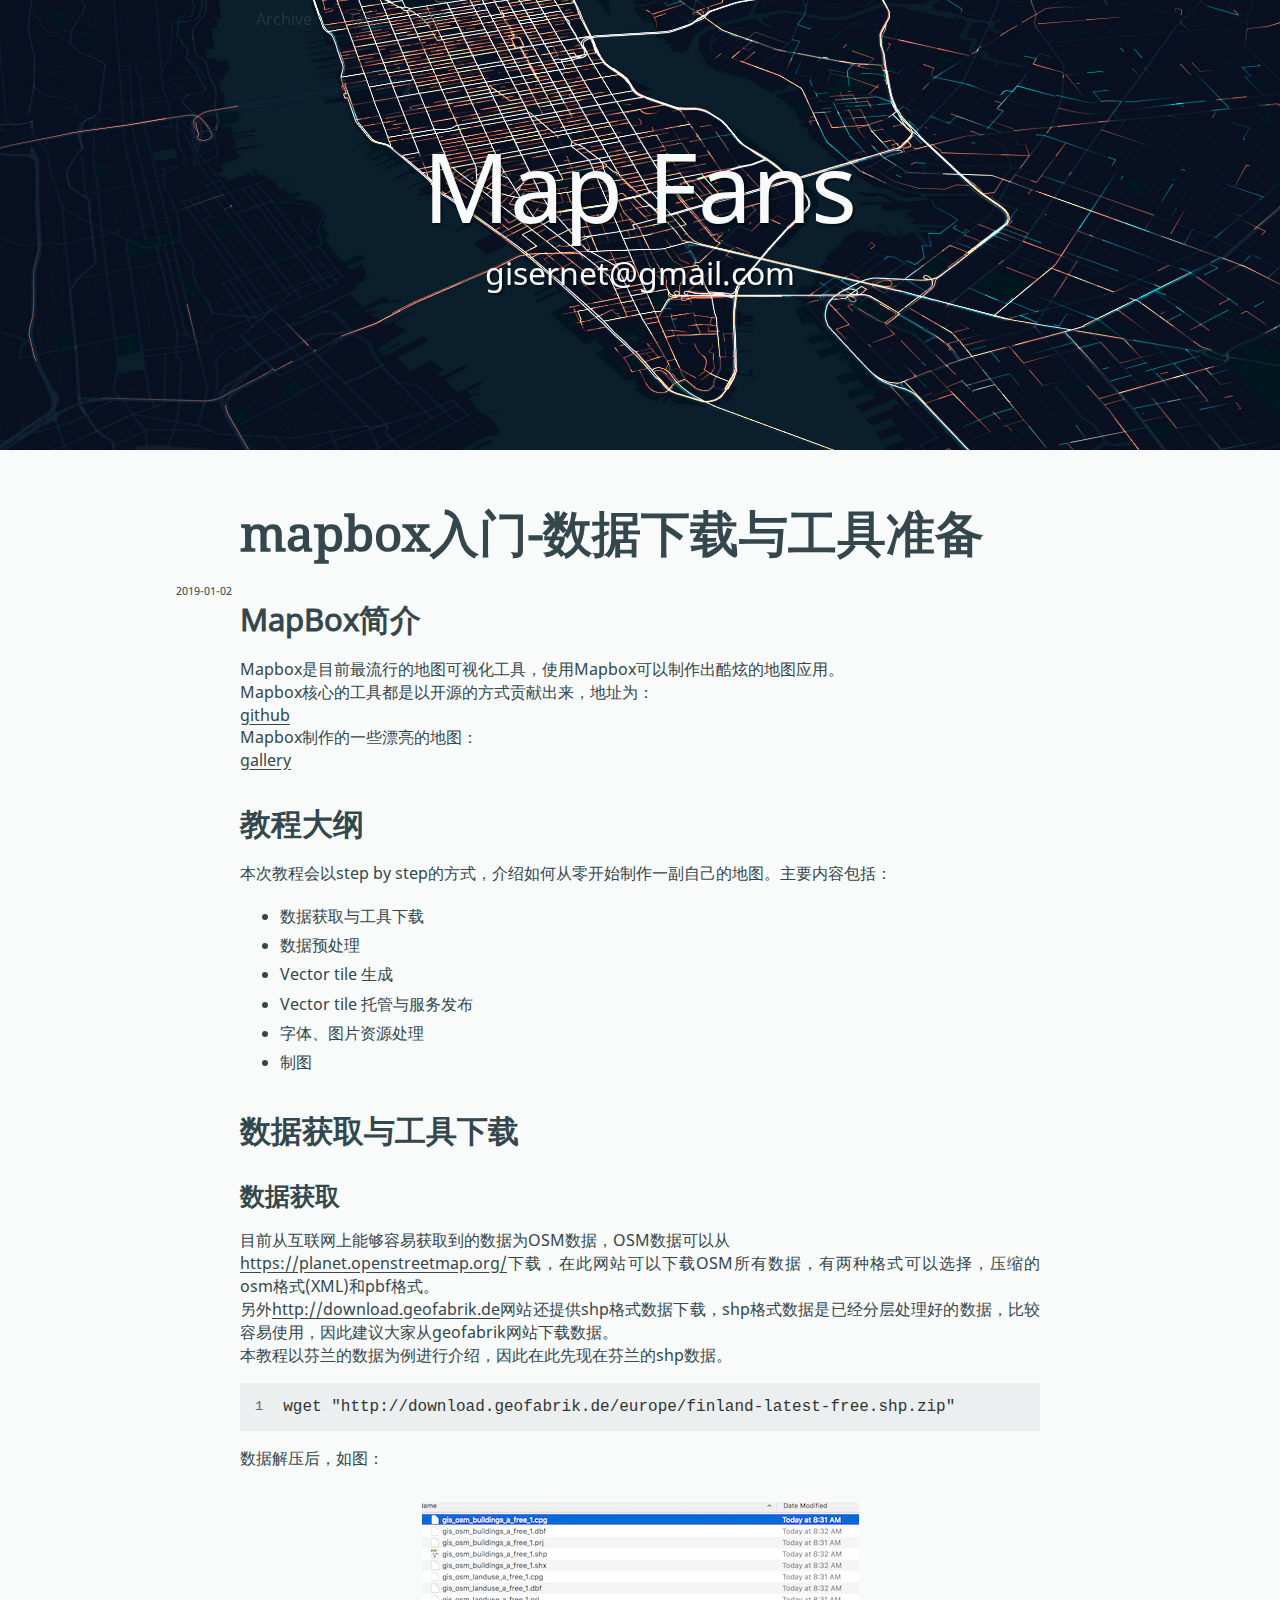
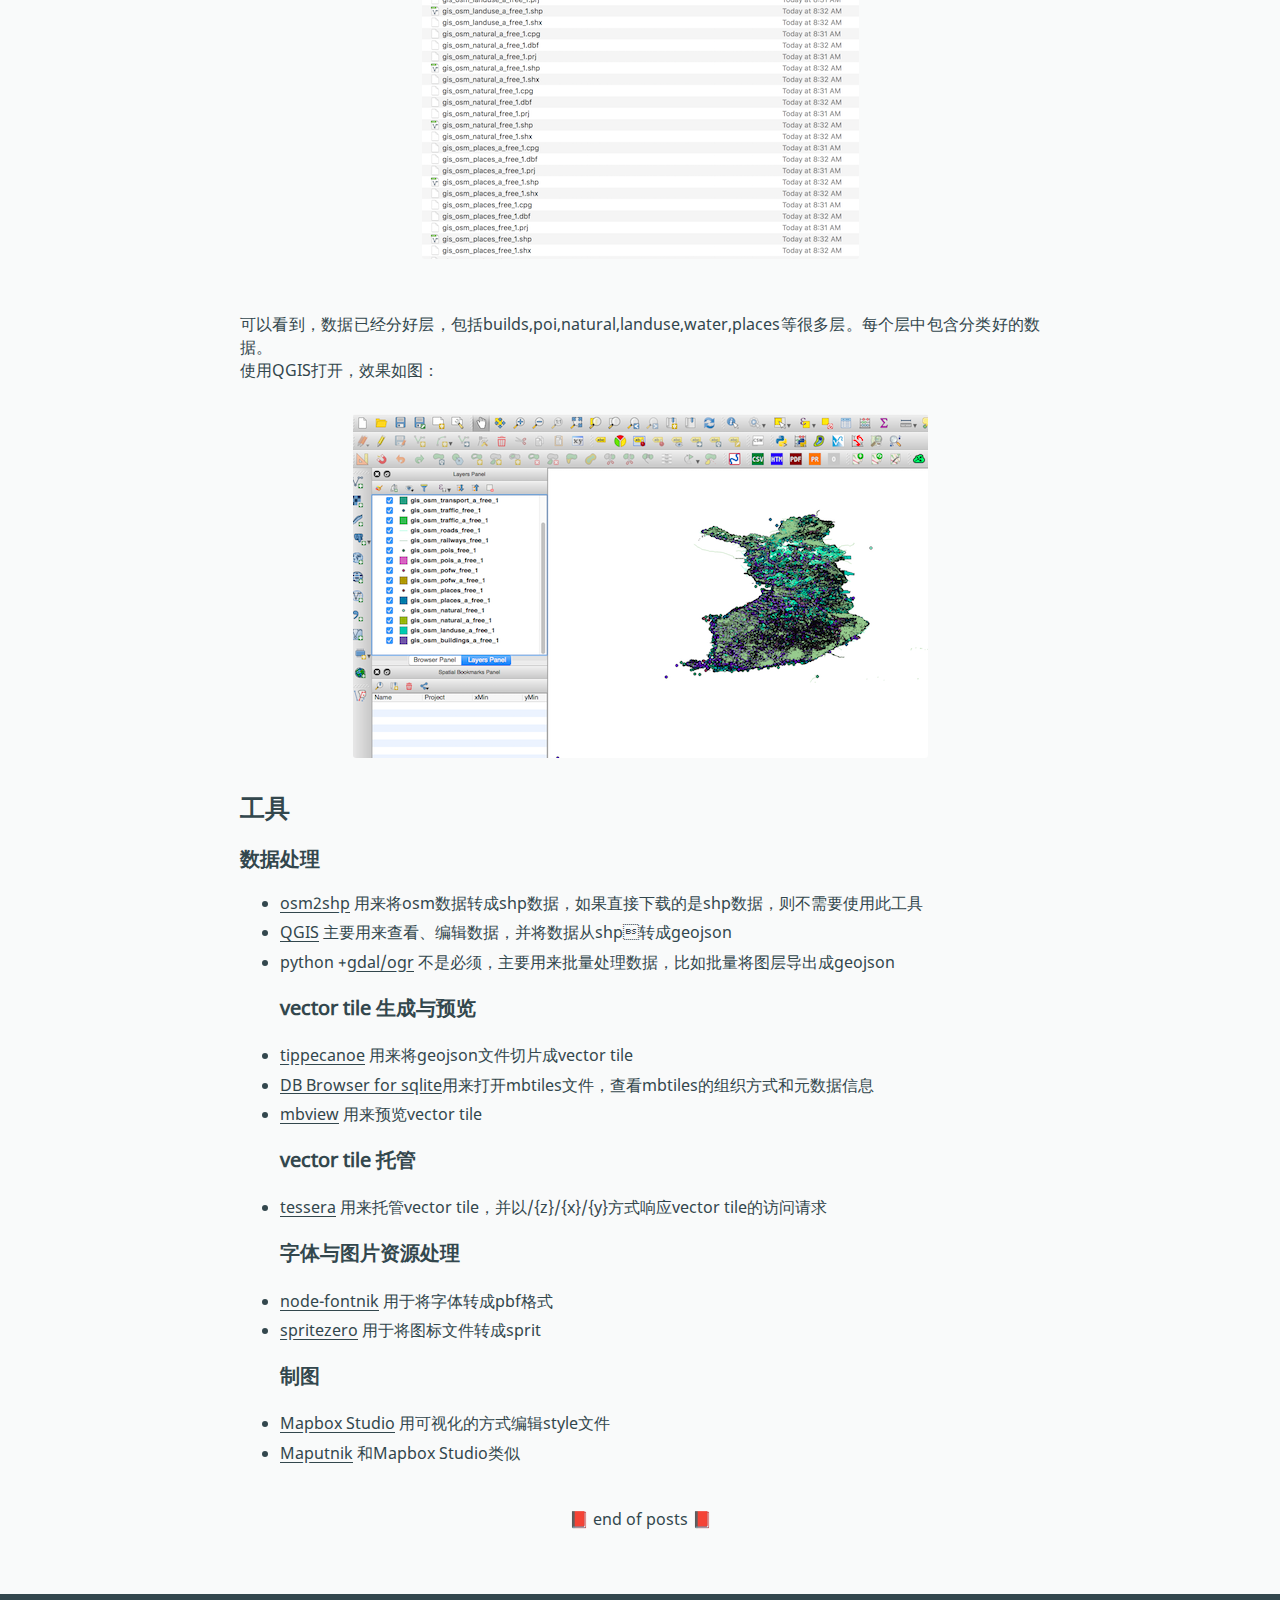
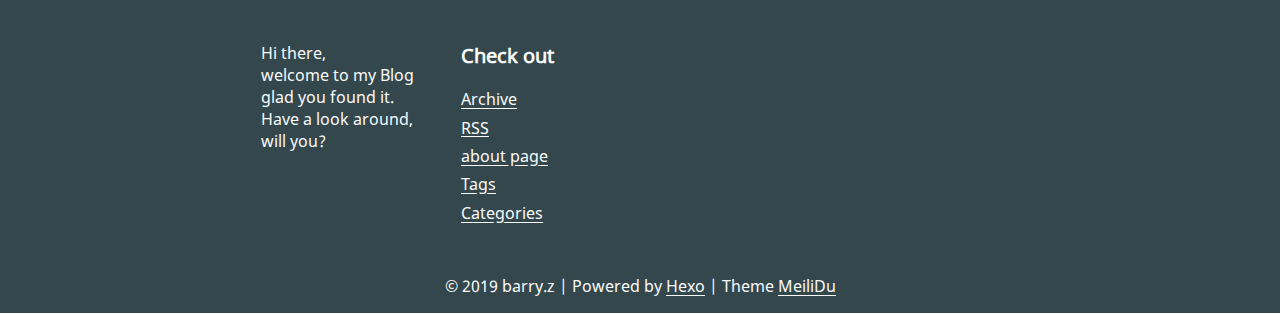
<file: index.html>
<!DOCTYPE html>
<html>

<head><meta name="generator" content="Hexo 3.8.0">
	<meta charset="utf-8">
	<meta name="viewport" content="width=device-width, initial-scale=1, maximum-scale=1">
	<meta name="theme-color" content="#33474d">
	<title>Map Fans</title>
	<link rel="stylesheet" href="/css/style.css">
	
      <link rel="alternate" href="/atom.xml" title="Map Fans" type="application/atom+xml">
    
</head>

<body>

	<header class="header">
		<nav class="header__nav">
			
				<a href="/archives" class="header__link">Archive</a>
			
				<a href="/tags" class="header__link">Tags</a>
			
				<a href="/atom.xml" class="header__link">RSS</a>
			
		</nav>
		<h1 class="header__title"><a href="/">Map Fans</a></h1>
		<h2 class="header__subtitle">gisernet@gmail.com</h2>
	</header>

	<main>
		



	<article>
	
		<h1><a href="/2019/01/02/mapbox-guide-1/">mapbox入门-数据下载与工具准备</a></h1>
	
	<div class="article__infos">
		<span class="article__date">2019-01-02</span><br>
		
		
	</div>

	

	
		<h3 id="MapBox简介"><a href="#MapBox简介" class="headerlink" title="MapBox简介"></a>MapBox简介</h3><p>Mapbox是目前最流行的地图可视化工具，使用Mapbox可以制作出酷炫的地图应用。<br>Mapbox核心的工具都是以开源的方式贡献出来，地址为：<br><a href="https://github.com/mapbox/" target="_blank" rel="noopener">github</a><br>Mapbox制作的一些漂亮的地图：<br><a href="https://www.mapbox.com/gallery/" target="_blank" rel="noopener">gallery</a></p>
<h3 id="教程大纲"><a href="#教程大纲" class="headerlink" title="教程大纲"></a>教程大纲</h3><p>本次教程会以step by step的方式，介绍如何从零开始制作一副自己的地图。主要内容包括：</p>
<ul>
<li>数据获取与工具下载</li>
<li>数据预处理</li>
<li>Vector tile 生成</li>
<li>Vector tile 托管与服务发布</li>
<li>字体、图片资源处理</li>
<li>制图</li>
</ul>
<h3 id="数据获取与工具下载"><a href="#数据获取与工具下载" class="headerlink" title="数据获取与工具下载"></a>数据获取与工具下载</h3><h4 id="数据获取"><a href="#数据获取" class="headerlink" title="数据获取"></a>数据获取</h4><p>目前从互联网上能够容易获取到的数据为OSM数据，OSM数据可以从<br><a href="https://planet.openstreetmap.org/" target="_blank" rel="noopener">https://planet.openstreetmap.org/</a>下载，在此网站可以下载OSM所有数据，有两种格式可以选择，压缩的osm格式(XML)和pbf格式。<br>另外<a href="http://download.geofabrik.de" target="_blank" rel="noopener">http://download.geofabrik.de</a>网站还提供shp格式数据下载，shp格式数据是已经分层处理好的数据，比较容易使用，因此建议大家从geofabrik网站下载数据。<br>本教程以芬兰的数据为例进行介绍，因此在此先现在芬兰的shp数据。<br><figure class="highlight plain"><table><tr><td class="gutter"><pre><span class="line">1</span><br></pre></td><td class="code"><pre><span class="line">wget &quot;http://download.geofabrik.de/europe/finland-latest-free.shp.zip&quot;</span><br></pre></td></tr></table></figure></p>
<p>数据解压后，如图：<br><figure class="figure"><img src="/images/1/1.png" alt=""></figure><br>可以看到，数据已经分好层，包括builds,poi,natural,landuse,water,places等很多层。每个层中包含分类好的数据。<br>使用QGIS打开，效果如图：<br><figure class="figure"><img src="/images/1/2.png" alt=""></figure></p>
<h4 id="工具"><a href="#工具" class="headerlink" title="工具"></a>工具</h4><h5 id="数据处理"><a href="#数据处理" class="headerlink" title="数据处理"></a>数据处理</h5><ul>
<li><a href="https://github.com/minad/osm2shp" target="_blank" rel="noopener">osm2shp</a> 用来将osm数据转成shp数据，如果直接下载的是shp数据，则不需要使用此工具</li>
<li><a href="https://qgis.org" target="_blank" rel="noopener">QGIS</a> 主要用来查看、编辑数据，并将数据从shp转成geojson</li>
<li>python +<a href="https://www.gdal.org/" target="_blank" rel="noopener">gdal/ogr</a> 不是必须，主要用来批量处理数据，比如批量将图层导出成geojson<h5 id="vector-tile-生成与预览"><a href="#vector-tile-生成与预览" class="headerlink" title="vector tile 生成与预览"></a>vector tile 生成与预览</h5></li>
<li><a href="https://github.com/mapbox/tippecanoe" target="_blank" rel="noopener">tippecanoe</a> 用来将geojson文件切片成vector tile</li>
<li><a href="https://sqlitebrowser.org/" target="_blank" rel="noopener">DB Browser for sqlite</a>用来打开mbtiles文件，查看mbtiles的组织方式和元数据信息</li>
<li><a href="https://github.com/mapbox/mbview" target="_blank" rel="noopener">mbview</a> 用来预览vector tile<h5 id="vector-tile-托管"><a href="#vector-tile-托管" class="headerlink" title="vector tile 托管"></a>vector tile 托管</h5></li>
<li><a href="https://github.com/mojodna/tessera" target="_blank" rel="noopener">tessera</a> 用来托管vector tile，并以/{z}/{x}/{y}方式响应vector tile的访问请求<h5 id="字体与图片资源处理"><a href="#字体与图片资源处理" class="headerlink" title="字体与图片资源处理"></a>字体与图片资源处理</h5></li>
<li><a href="https://github.com/mapbox/node-fontnik" target="_blank" rel="noopener">node-fontnik</a> 用于将字体转成pbf格式</li>
<li><a href="https://github.com/mapbox/spritezero" target="_blank" rel="noopener">spritezero</a> 用于将图标文件转成sprit<h5 id="制图"><a href="#制图" class="headerlink" title="制图"></a>制图</h5></li>
<li><a href="https://www.mapbox.com/mapbox-studio/" target="_blank" rel="noopener">Mapbox Studio</a> 用可视化的方式编辑style文件</li>
<li><a href="https://github.com/maputnik/editor" target="_blank" rel="noopener">Maputnik</a> 和Mapbox Studio类似</li>
</ul>

	

	

</article>






	<span class="different-posts">📕 end of posts 📕</span>


	</main>

	<footer class="footer">
	<div class="footer-content">
		
	      <div class="footer__element">
	<p>Hi there, <br>welcome to my Blog glad you found it. Have a look around, will you?</p>
</div>

	    
	      <div class="footer__element">
	<h5>Check out</h5>
	<ul class="footer-links">
		<li class="footer-links__link"><a href="/archives">Archive</a></li>
		
		  <li class="footer-links__link"><a href="/atom.xml">RSS</a></li>
	    
		<li class="footer-links__link"><a href="/about">about page</a></li>
		<li class="footer-links__link"><a href="/tags">Tags</a></li>
		<li class="footer-links__link"><a href="/categories">Categories</a></li>
	</ul>
</div>

	    

		<div class="footer-credit">
			<span>© 2019 barry.z | Powered by <a href="https://hexo.io/">Hexo</a> | Theme <a href="https://github.com/HoverBaum/meilidu-hexo">MeiliDu</a></span>
		</div>

	</div>


</footer>



</body>

</html>
</file>
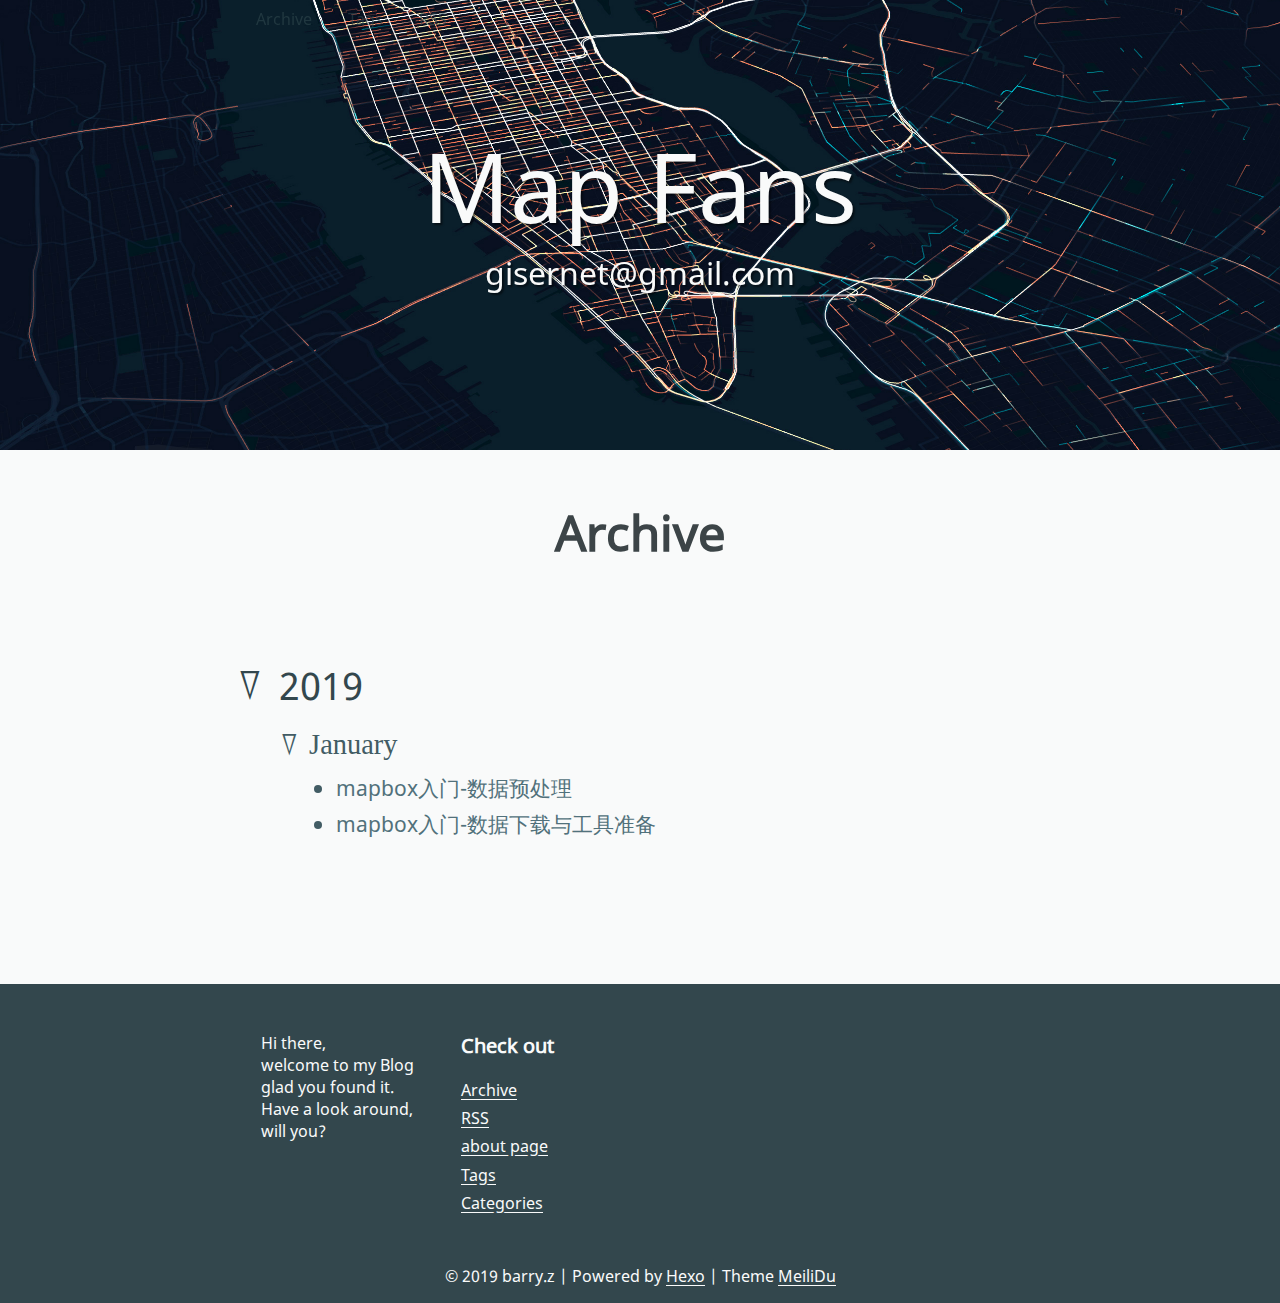
<file: archives/index.html>
<!DOCTYPE html>
<html>

<head><meta name="generator" content="Hexo 3.8.0">
	<meta charset="utf-8">
	<meta name="viewport" content="width=device-width, initial-scale=1, maximum-scale=1">
	<meta name="theme-color" content="#33474d">
	<title>Map Fans</title>
	<link rel="stylesheet" href="/css/style.css">
	
      <link rel="alternate" href="/atom.xml" title="Map Fans" type="application/atom+xml">
    
</head>

<body>

	<header class="header">
		<nav class="header__nav">
			
				<a href="/archives" class="header__link">Archive</a>
			
				<a href="/tags" class="header__link">Tags</a>
			
				<a href="/atom.xml" class="header__link">RSS</a>
			
		</nav>
		<h1 class="header__title"><a href="/">Map Fans</a></h1>
		<h2 class="header__subtitle">gisernet@gmail.com</h2>
	</header>

	<main>
		<h1>Archive</h1>





<ul class="archive">
	
	
		<li class="archive__year archive__expendable ">
			<span>2019</span>
			<ul>
				
					<li class="archive__month archive__expendable">
						<span>January</span>
						<ul>
							
								<li class="archive__entry"><a href="/2019/01/04/mapbox-guide-2/">mapbox入门-数据预处理</a></li>
							
								<li class="archive__entry"><a href="/2019/01/02/mapbox-guide-1/">mapbox入门-数据下载与工具准备</a></li>
							
						</ul>
					</li>

				
			</ul>
		</li>
		
	
</ul>

<script>
	const expandables = document.querySelectorAll('.archive__expendable')
	for(let i = 0; i < expandables.length; i++) {
		expandables[i].addEventListener('click', (e) => {
			e.stopPropagation()
			expandables[i].classList.toggle('archive__expendable_collapsed')
		})
	}
</script>

	</main>

	<footer class="footer">
	<div class="footer-content">
		
	      <div class="footer__element">
	<p>Hi there, <br>welcome to my Blog glad you found it. Have a look around, will you?</p>
</div>

	    
	      <div class="footer__element">
	<h5>Check out</h5>
	<ul class="footer-links">
		<li class="footer-links__link"><a href="/archives">Archive</a></li>
		
		  <li class="footer-links__link"><a href="/atom.xml">RSS</a></li>
	    
		<li class="footer-links__link"><a href="/about">about page</a></li>
		<li class="footer-links__link"><a href="/tags">Tags</a></li>
		<li class="footer-links__link"><a href="/categories">Categories</a></li>
	</ul>
</div>

	    

		<div class="footer-credit">
			<span>© 2019 barry.z | Powered by <a href="https://hexo.io/">Hexo</a> | Theme <a href="https://github.com/HoverBaum/meilidu-hexo">MeiliDu</a></span>
		</div>

	</div>


</footer>



</body>

</html>
</file>
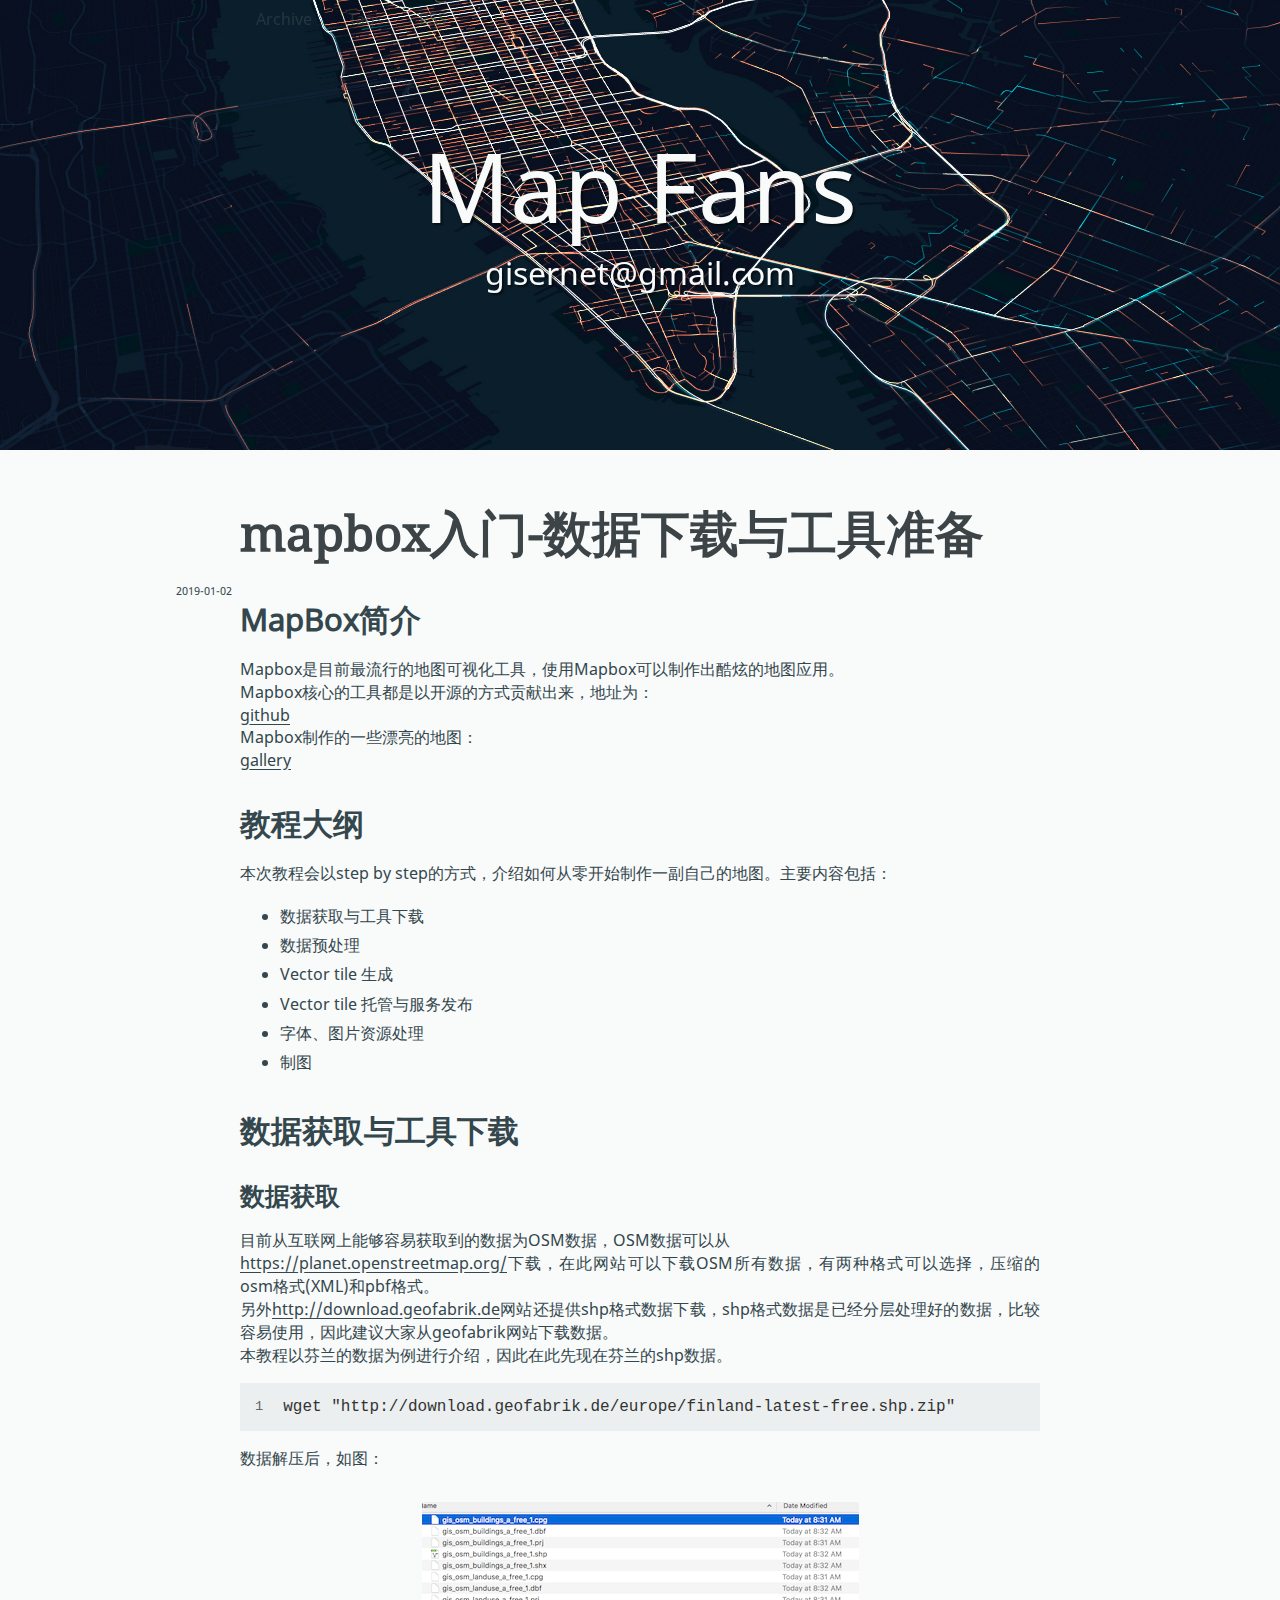
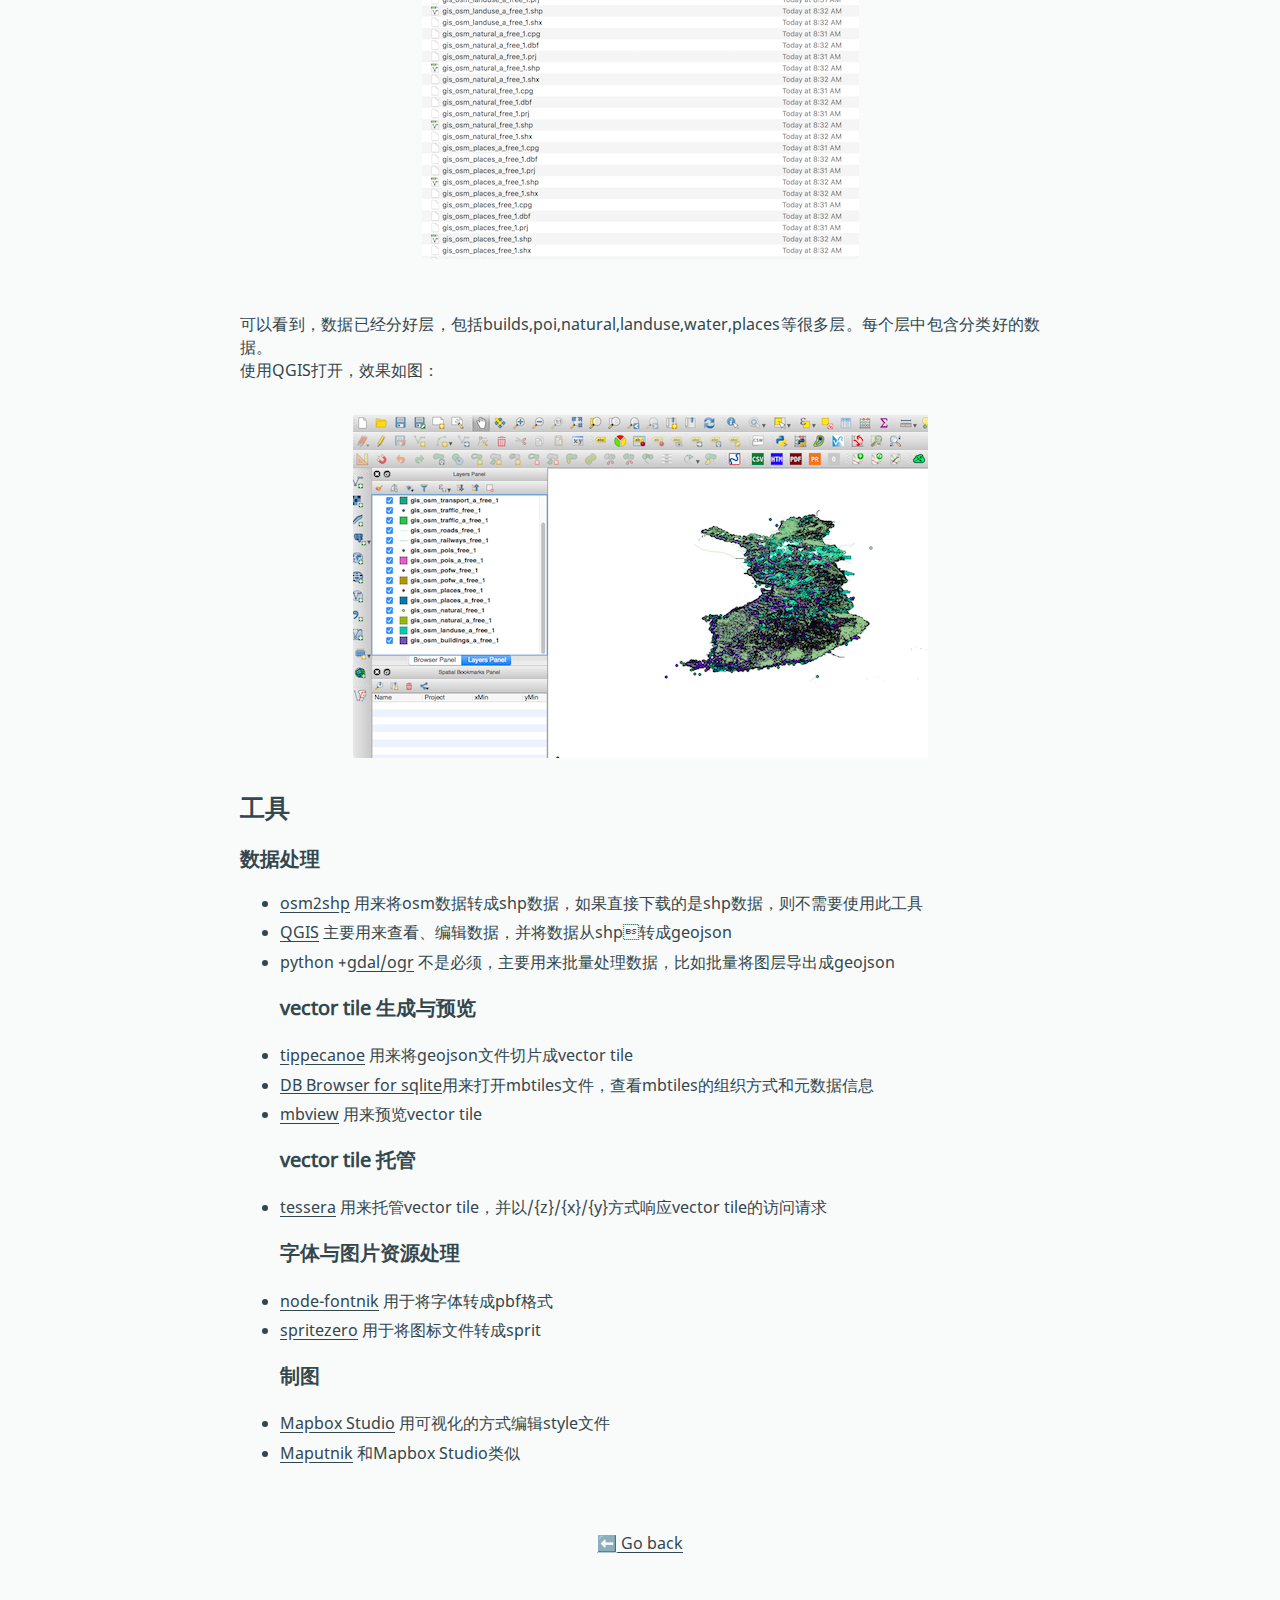
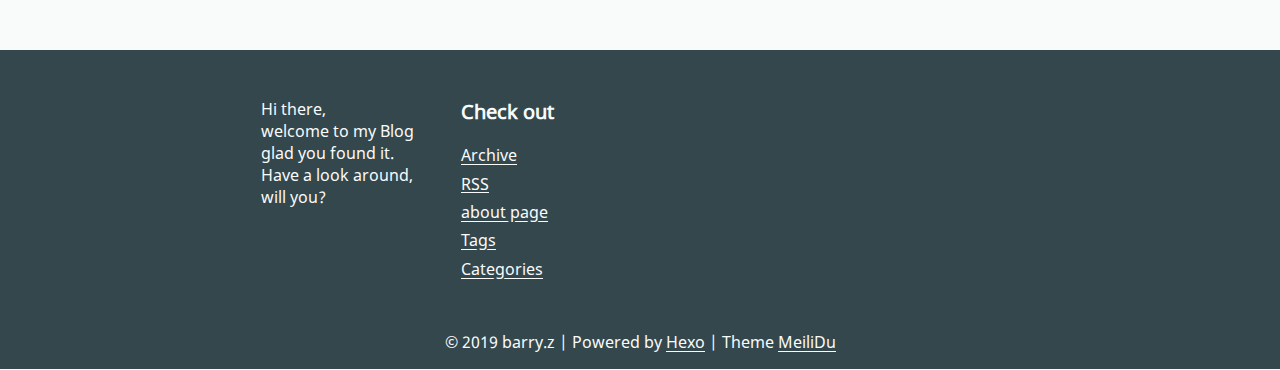
<file: 2019/01/02/mapbox-guide-1/index.html>
<!DOCTYPE html>
<html>

<head><meta name="generator" content="Hexo 3.8.0">
	<meta charset="utf-8">
	<meta name="viewport" content="width=device-width, initial-scale=1, maximum-scale=1">
	<meta name="theme-color" content="#33474d">
	<title>mapbox入门-数据下载与工具准备 | Map Fans</title>
	<link rel="stylesheet" href="/css/style.css">
	
      <link rel="alternate" href="/atom.xml" title="Map Fans" type="application/atom+xml">
    
</head>

<body>

	<header class="header">
		<nav class="header__nav">
			
				<a href="/archives" class="header__link">Archive</a>
			
				<a href="/tags" class="header__link">Tags</a>
			
				<a href="/atom.xml" class="header__link">RSS</a>
			
		</nav>
		<h1 class="header__title"><a href="/">Map Fans</a></h1>
		<h2 class="header__subtitle">gisernet@gmail.com</h2>
	</header>

	<main>
		<article>
	
		<h1>mapbox入门-数据下载与工具准备</h1>
	
	<div class="article__infos">
		<span class="article__date">2019-01-02</span><br>
		
		
	</div>

	

	
		<h3 id="MapBox简介"><a href="#MapBox简介" class="headerlink" title="MapBox简介"></a>MapBox简介</h3><p>Mapbox是目前最流行的地图可视化工具，使用Mapbox可以制作出酷炫的地图应用。<br>Mapbox核心的工具都是以开源的方式贡献出来，地址为：<br><a href="https://github.com/mapbox/" target="_blank" rel="noopener">github</a><br>Mapbox制作的一些漂亮的地图：<br><a href="https://www.mapbox.com/gallery/" target="_blank" rel="noopener">gallery</a></p>
<h3 id="教程大纲"><a href="#教程大纲" class="headerlink" title="教程大纲"></a>教程大纲</h3><p>本次教程会以step by step的方式，介绍如何从零开始制作一副自己的地图。主要内容包括：</p>
<ul>
<li>数据获取与工具下载</li>
<li>数据预处理</li>
<li>Vector tile 生成</li>
<li>Vector tile 托管与服务发布</li>
<li>字体、图片资源处理</li>
<li>制图</li>
</ul>
<h3 id="数据获取与工具下载"><a href="#数据获取与工具下载" class="headerlink" title="数据获取与工具下载"></a>数据获取与工具下载</h3><h4 id="数据获取"><a href="#数据获取" class="headerlink" title="数据获取"></a>数据获取</h4><p>目前从互联网上能够容易获取到的数据为OSM数据，OSM数据可以从<br><a href="https://planet.openstreetmap.org/" target="_blank" rel="noopener">https://planet.openstreetmap.org/</a>下载，在此网站可以下载OSM所有数据，有两种格式可以选择，压缩的osm格式(XML)和pbf格式。<br>另外<a href="http://download.geofabrik.de" target="_blank" rel="noopener">http://download.geofabrik.de</a>网站还提供shp格式数据下载，shp格式数据是已经分层处理好的数据，比较容易使用，因此建议大家从geofabrik网站下载数据。<br>本教程以芬兰的数据为例进行介绍，因此在此先现在芬兰的shp数据。<br><figure class="highlight plain"><table><tr><td class="gutter"><pre><span class="line">1</span><br></pre></td><td class="code"><pre><span class="line">wget &quot;http://download.geofabrik.de/europe/finland-latest-free.shp.zip&quot;</span><br></pre></td></tr></table></figure></p>
<p>数据解压后，如图：<br><figure class="figure"><img src="/images/1/1.png" alt=""></figure><br>可以看到，数据已经分好层，包括builds,poi,natural,landuse,water,places等很多层。每个层中包含分类好的数据。<br>使用QGIS打开，效果如图：<br><figure class="figure"><img src="/images/1/2.png" alt=""></figure></p>
<h4 id="工具"><a href="#工具" class="headerlink" title="工具"></a>工具</h4><h5 id="数据处理"><a href="#数据处理" class="headerlink" title="数据处理"></a>数据处理</h5><ul>
<li><a href="https://github.com/minad/osm2shp" target="_blank" rel="noopener">osm2shp</a> 用来将osm数据转成shp数据，如果直接下载的是shp数据，则不需要使用此工具</li>
<li><a href="https://qgis.org" target="_blank" rel="noopener">QGIS</a> 主要用来查看、编辑数据，并将数据从shp转成geojson</li>
<li>python +<a href="https://www.gdal.org/" target="_blank" rel="noopener">gdal/ogr</a> 不是必须，主要用来批量处理数据，比如批量将图层导出成geojson<h5 id="vector-tile-生成与预览"><a href="#vector-tile-生成与预览" class="headerlink" title="vector tile 生成与预览"></a>vector tile 生成与预览</h5></li>
<li><a href="https://github.com/mapbox/tippecanoe" target="_blank" rel="noopener">tippecanoe</a> 用来将geojson文件切片成vector tile</li>
<li><a href="https://sqlitebrowser.org/" target="_blank" rel="noopener">DB Browser for sqlite</a>用来打开mbtiles文件，查看mbtiles的组织方式和元数据信息</li>
<li><a href="https://github.com/mapbox/mbview" target="_blank" rel="noopener">mbview</a> 用来预览vector tile<h5 id="vector-tile-托管"><a href="#vector-tile-托管" class="headerlink" title="vector tile 托管"></a>vector tile 托管</h5></li>
<li><a href="https://github.com/mojodna/tessera" target="_blank" rel="noopener">tessera</a> 用来托管vector tile，并以/{z}/{x}/{y}方式响应vector tile的访问请求<h5 id="字体与图片资源处理"><a href="#字体与图片资源处理" class="headerlink" title="字体与图片资源处理"></a>字体与图片资源处理</h5></li>
<li><a href="https://github.com/mapbox/node-fontnik" target="_blank" rel="noopener">node-fontnik</a> 用于将字体转成pbf格式</li>
<li><a href="https://github.com/mapbox/spritezero" target="_blank" rel="noopener">spritezero</a> 用于将图标文件转成sprit<h5 id="制图"><a href="#制图" class="headerlink" title="制图"></a>制图</h5></li>
<li><a href="https://www.mapbox.com/mapbox-studio/" target="_blank" rel="noopener">Mapbox Studio</a> 用可视化的方式编辑style文件</li>
<li><a href="https://github.com/maputnik/editor" target="_blank" rel="noopener">Maputnik</a> 和Mapbox Studio类似</li>
</ul>

	

	
		<span class="different-posts"><a href="/2019/01/02/mapbox-guide-1/" onclick="window.history.go(-1); return false;">⬅️ Go back </a></span>

	

</article>

	</main>

	<footer class="footer">
	<div class="footer-content">
		
	      <div class="footer__element">
	<p>Hi there, <br>welcome to my Blog glad you found it. Have a look around, will you?</p>
</div>

	    
	      <div class="footer__element">
	<h5>Check out</h5>
	<ul class="footer-links">
		<li class="footer-links__link"><a href="/archives">Archive</a></li>
		
		  <li class="footer-links__link"><a href="/atom.xml">RSS</a></li>
	    
		<li class="footer-links__link"><a href="/about">about page</a></li>
		<li class="footer-links__link"><a href="/tags">Tags</a></li>
		<li class="footer-links__link"><a href="/categories">Categories</a></li>
	</ul>
</div>

	    

		<div class="footer-credit">
			<span>© 2019 barry.z | Powered by <a href="https://hexo.io/">Hexo</a> | Theme <a href="https://github.com/HoverBaum/meilidu-hexo">MeiliDu</a></span>
		</div>

	</div>


</footer>



</body>

</html>
</file>
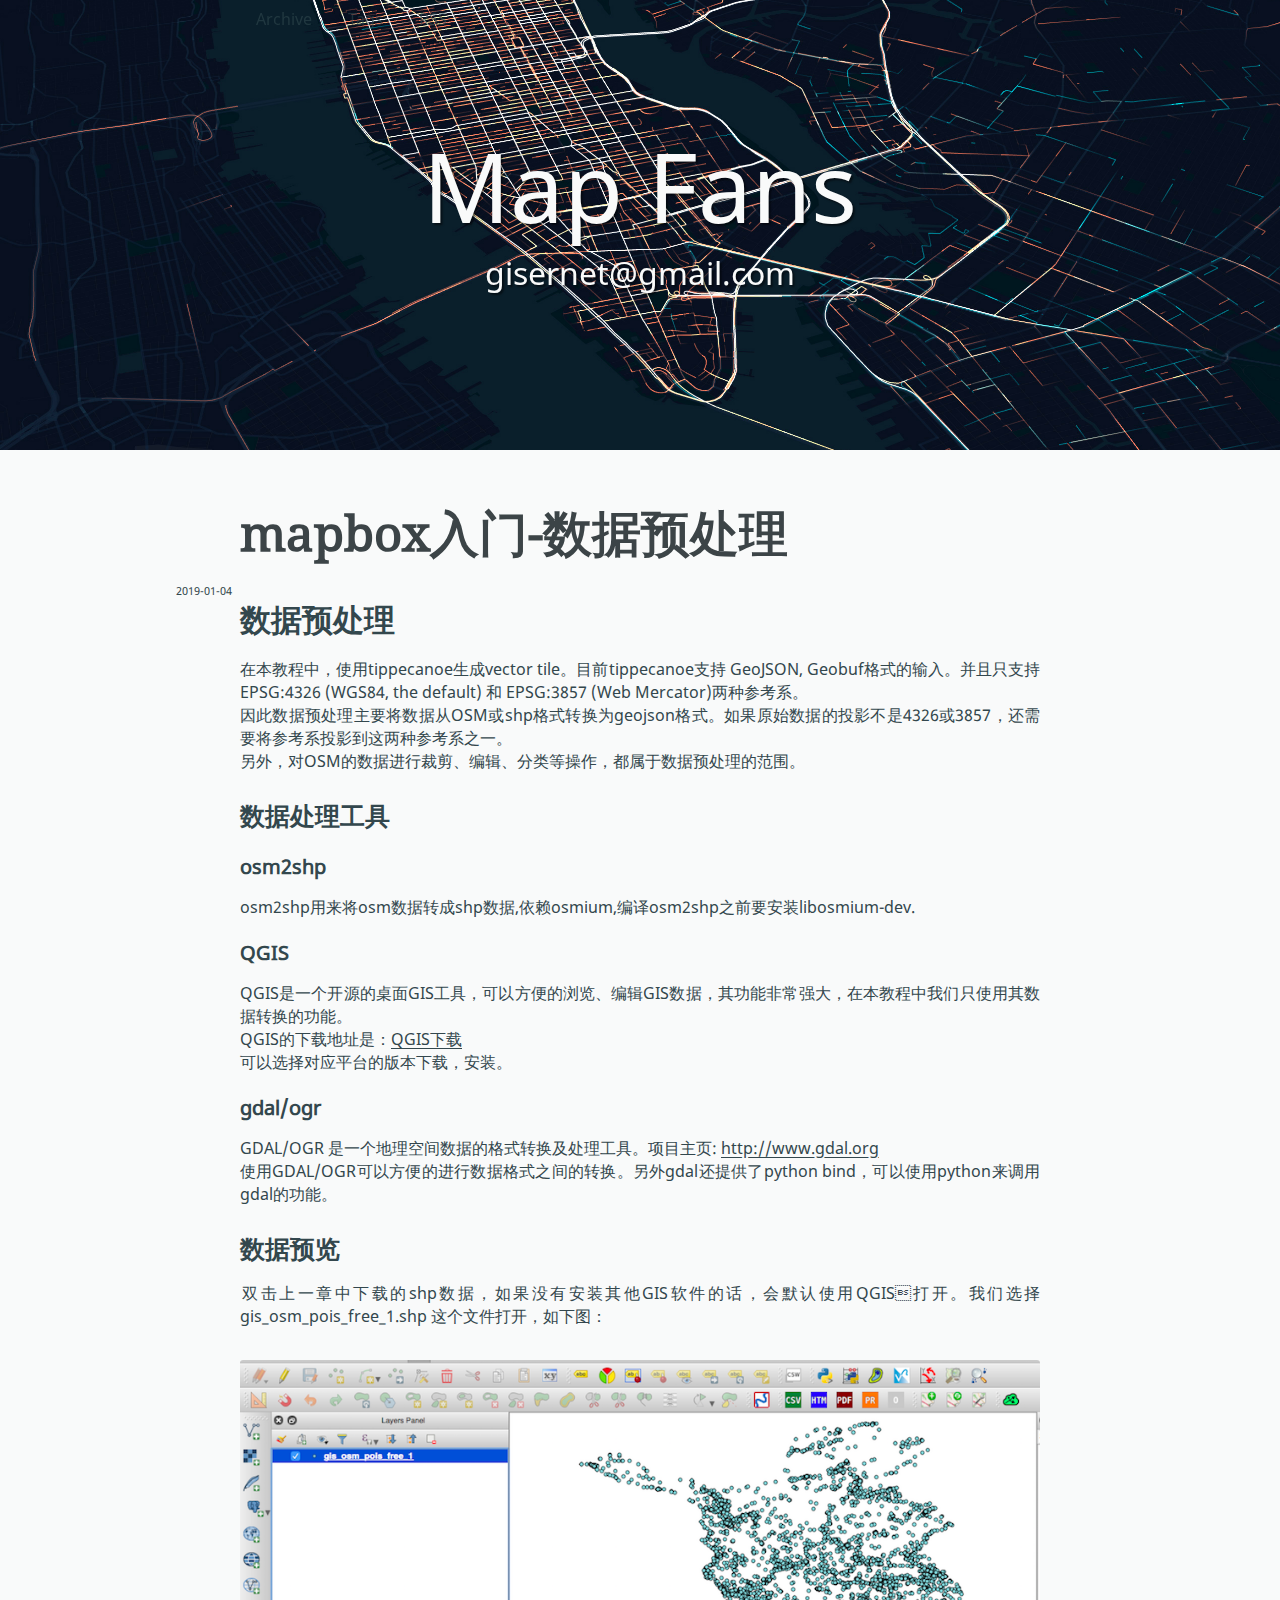
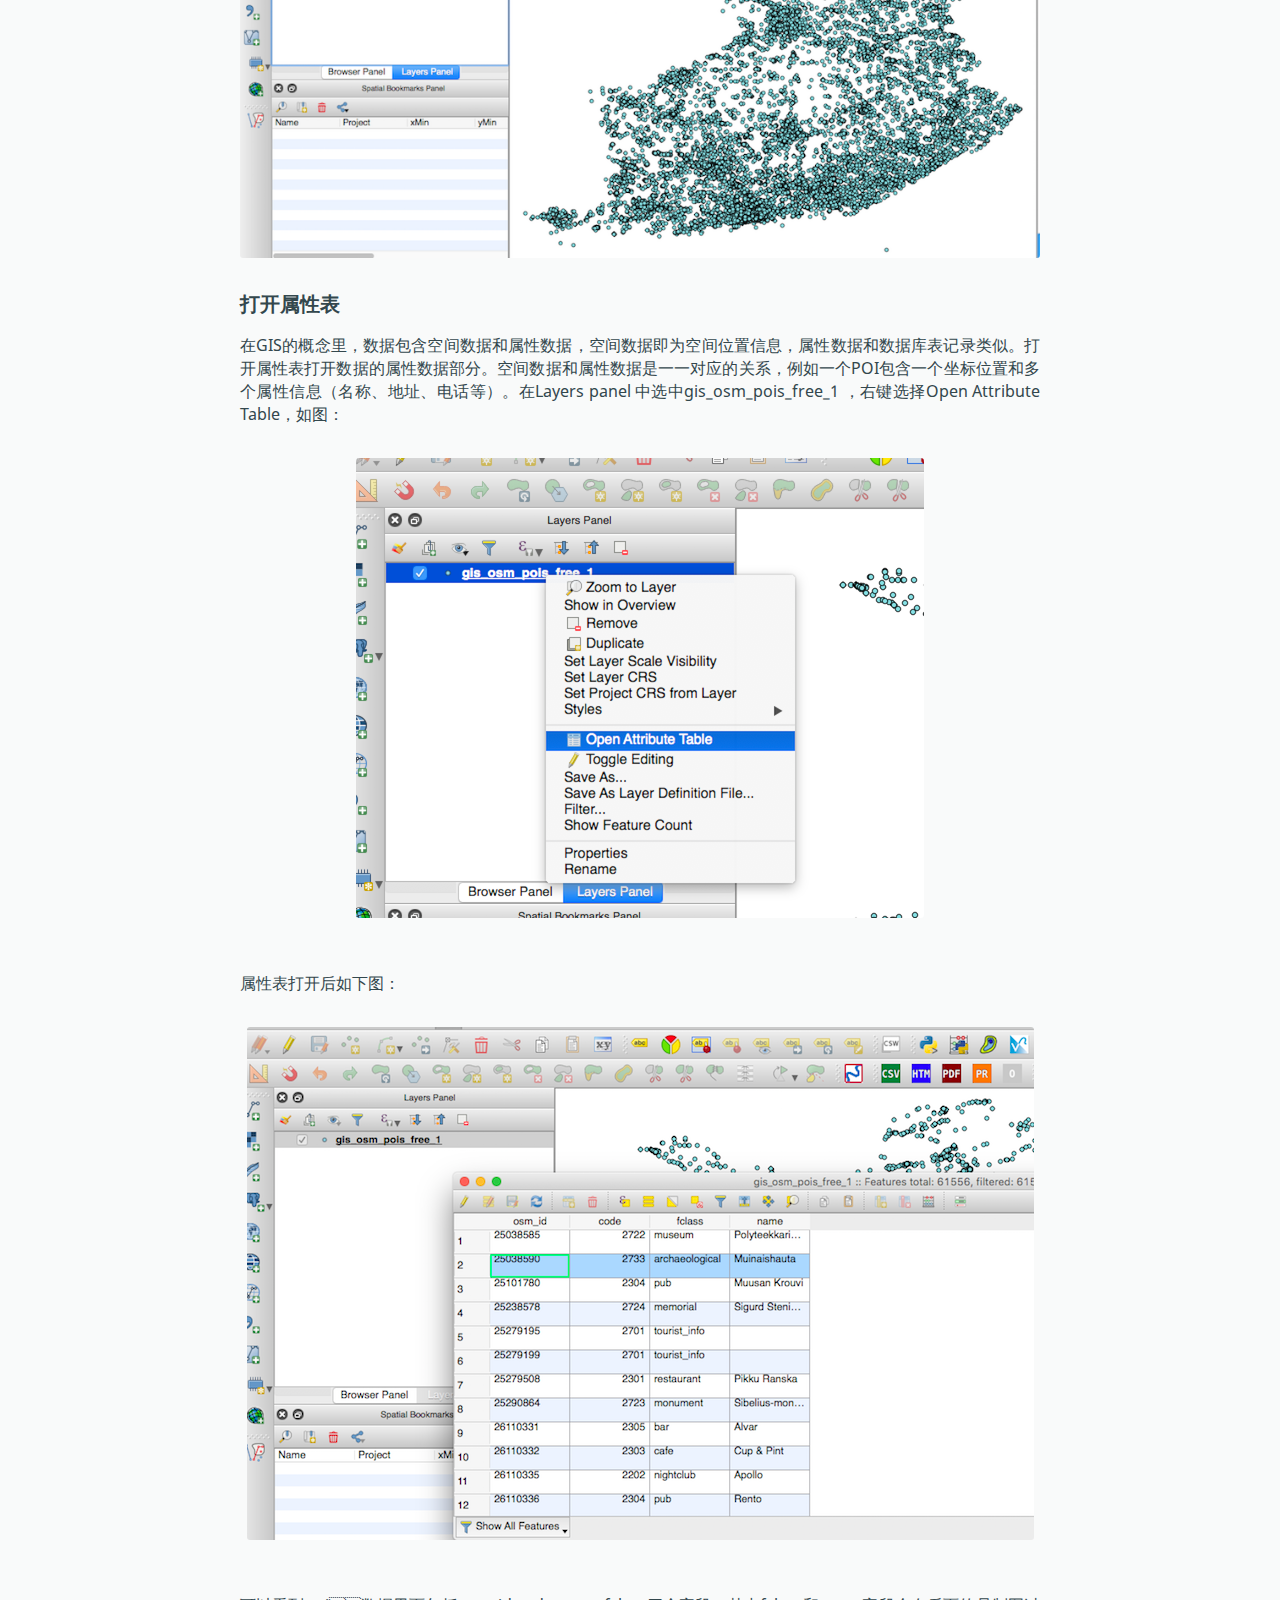
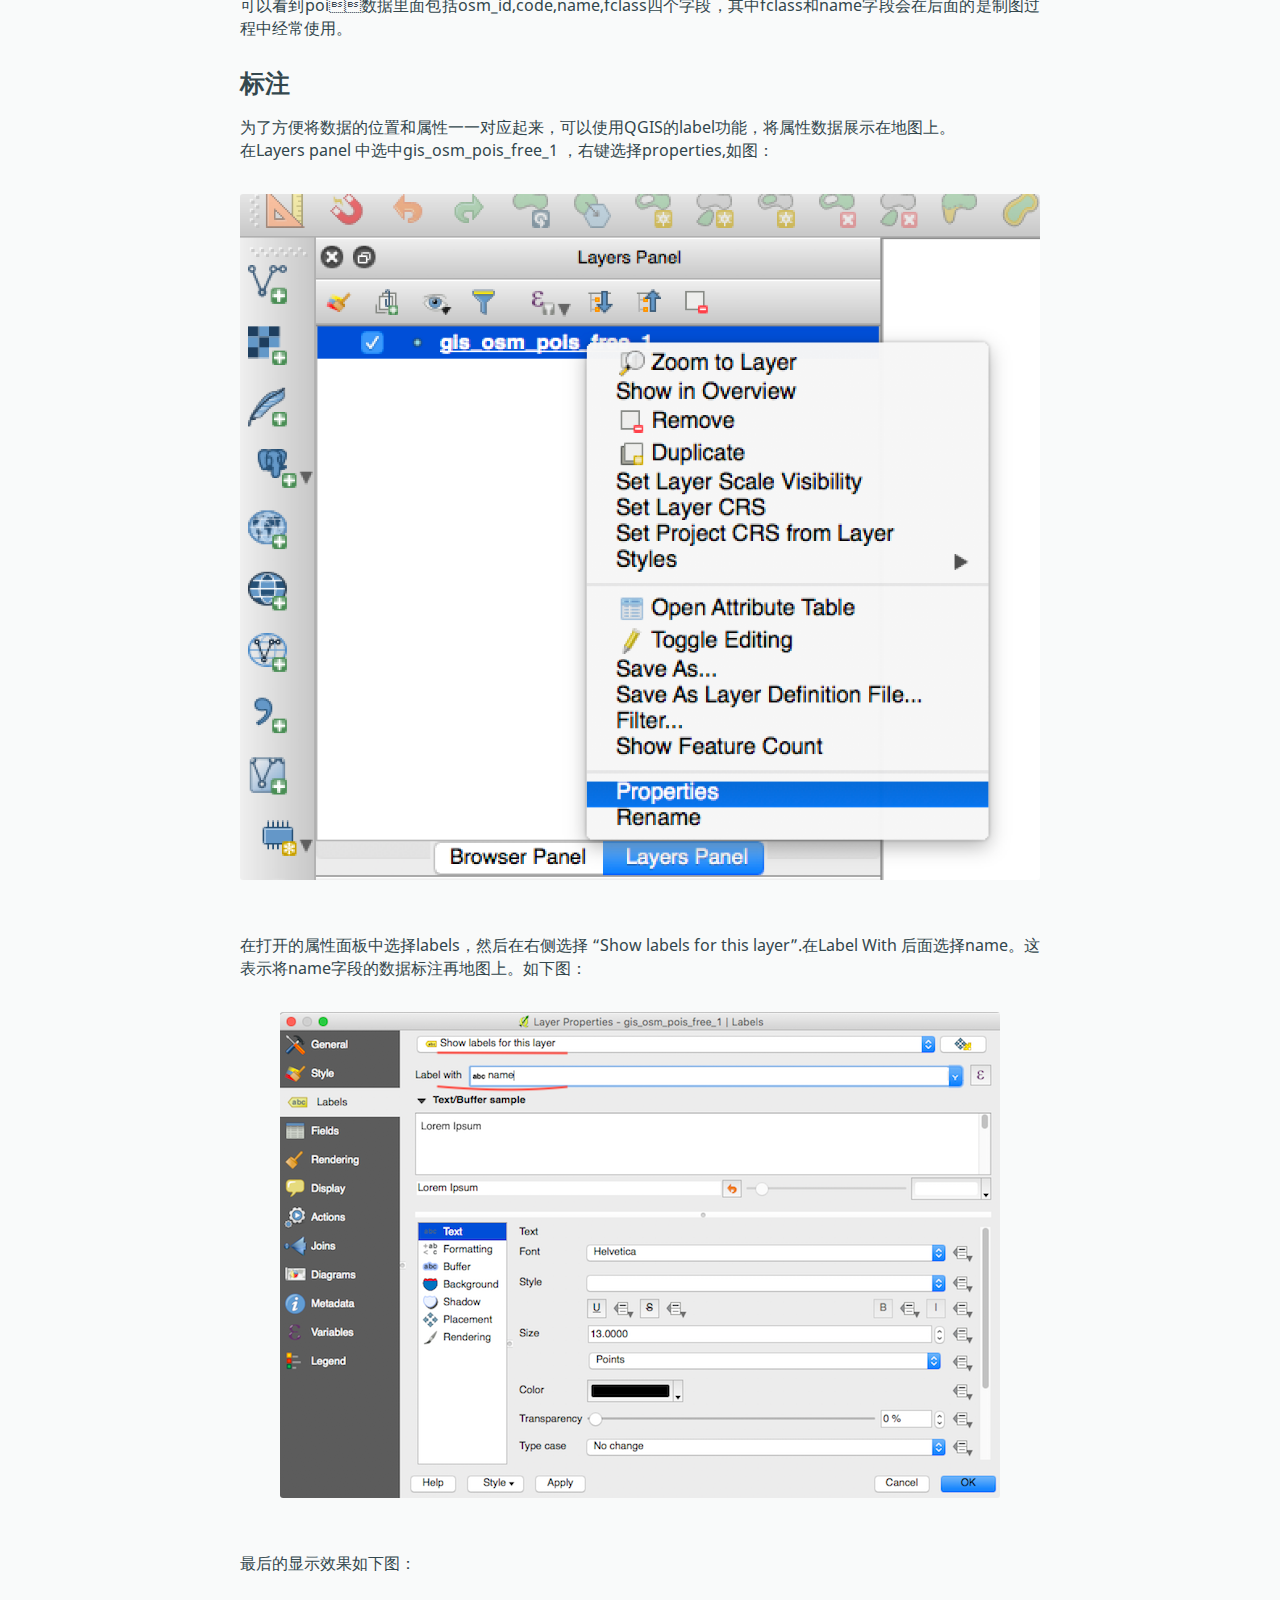
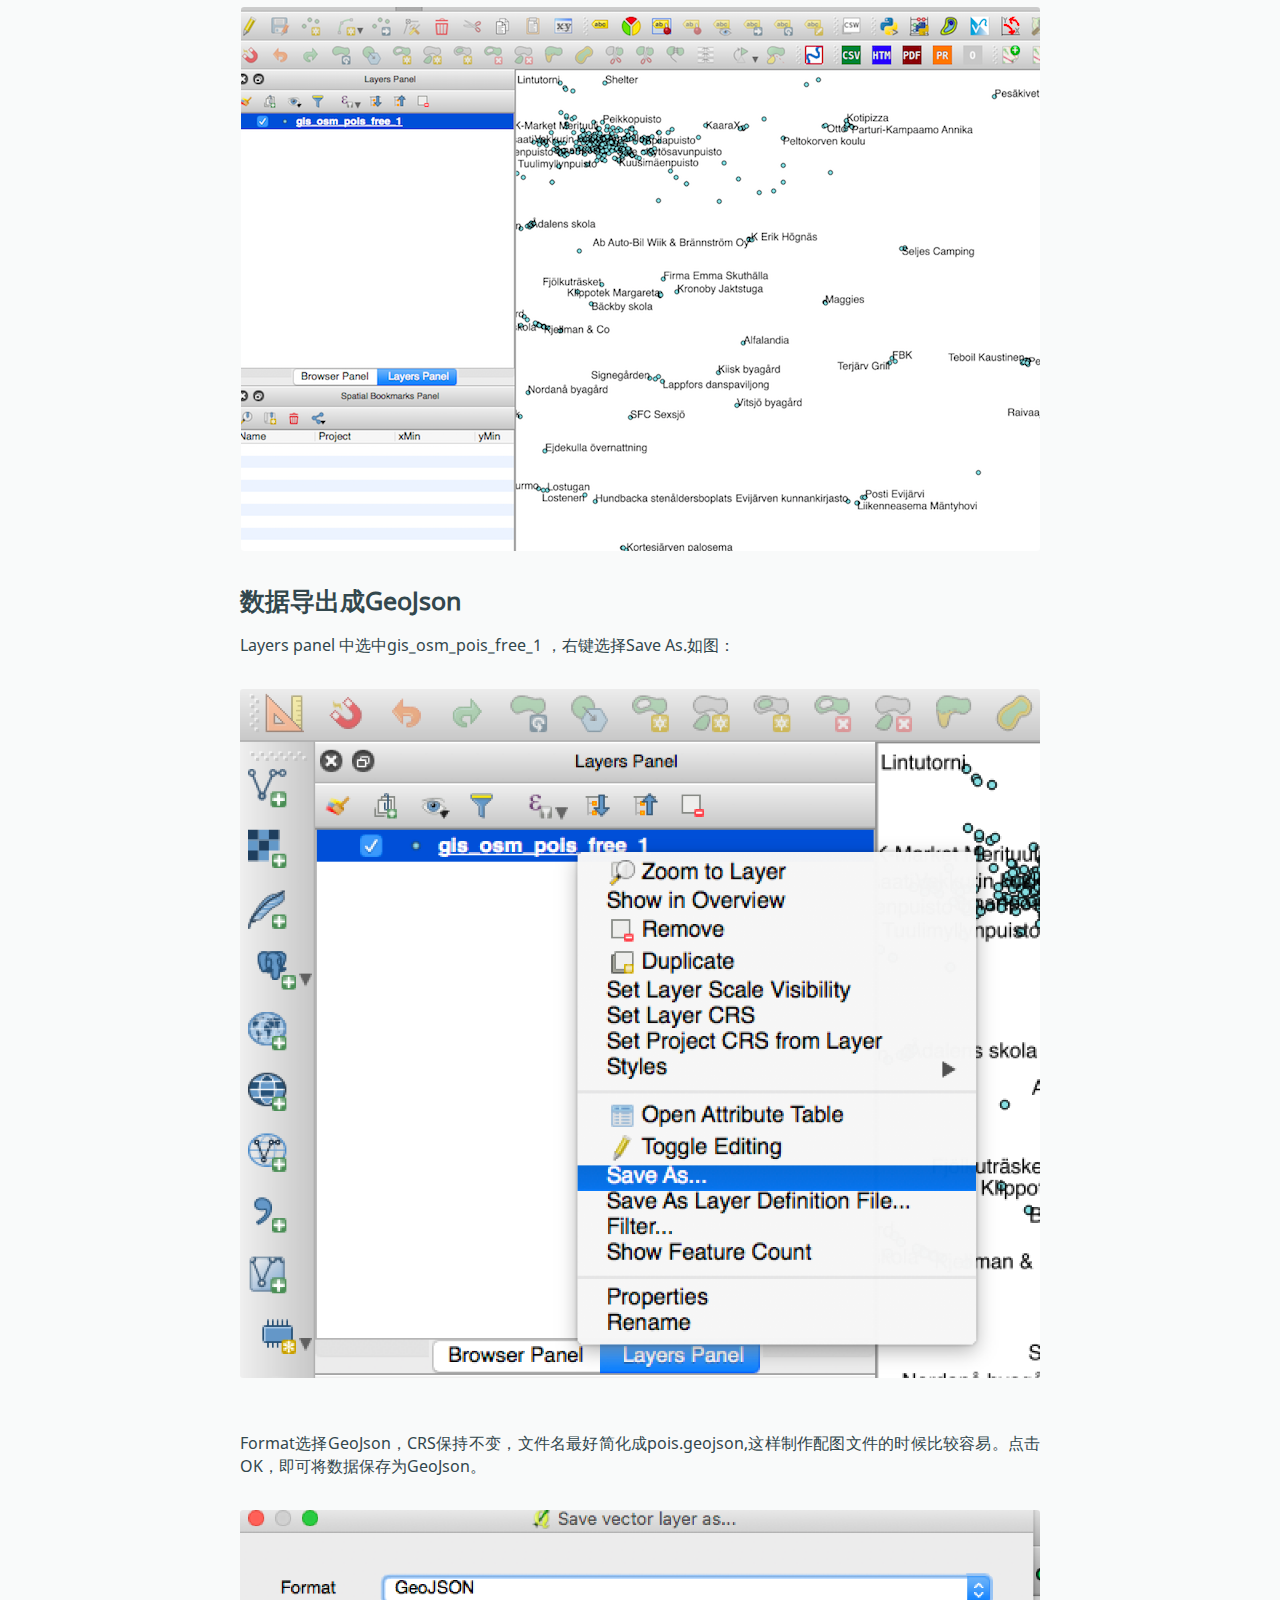
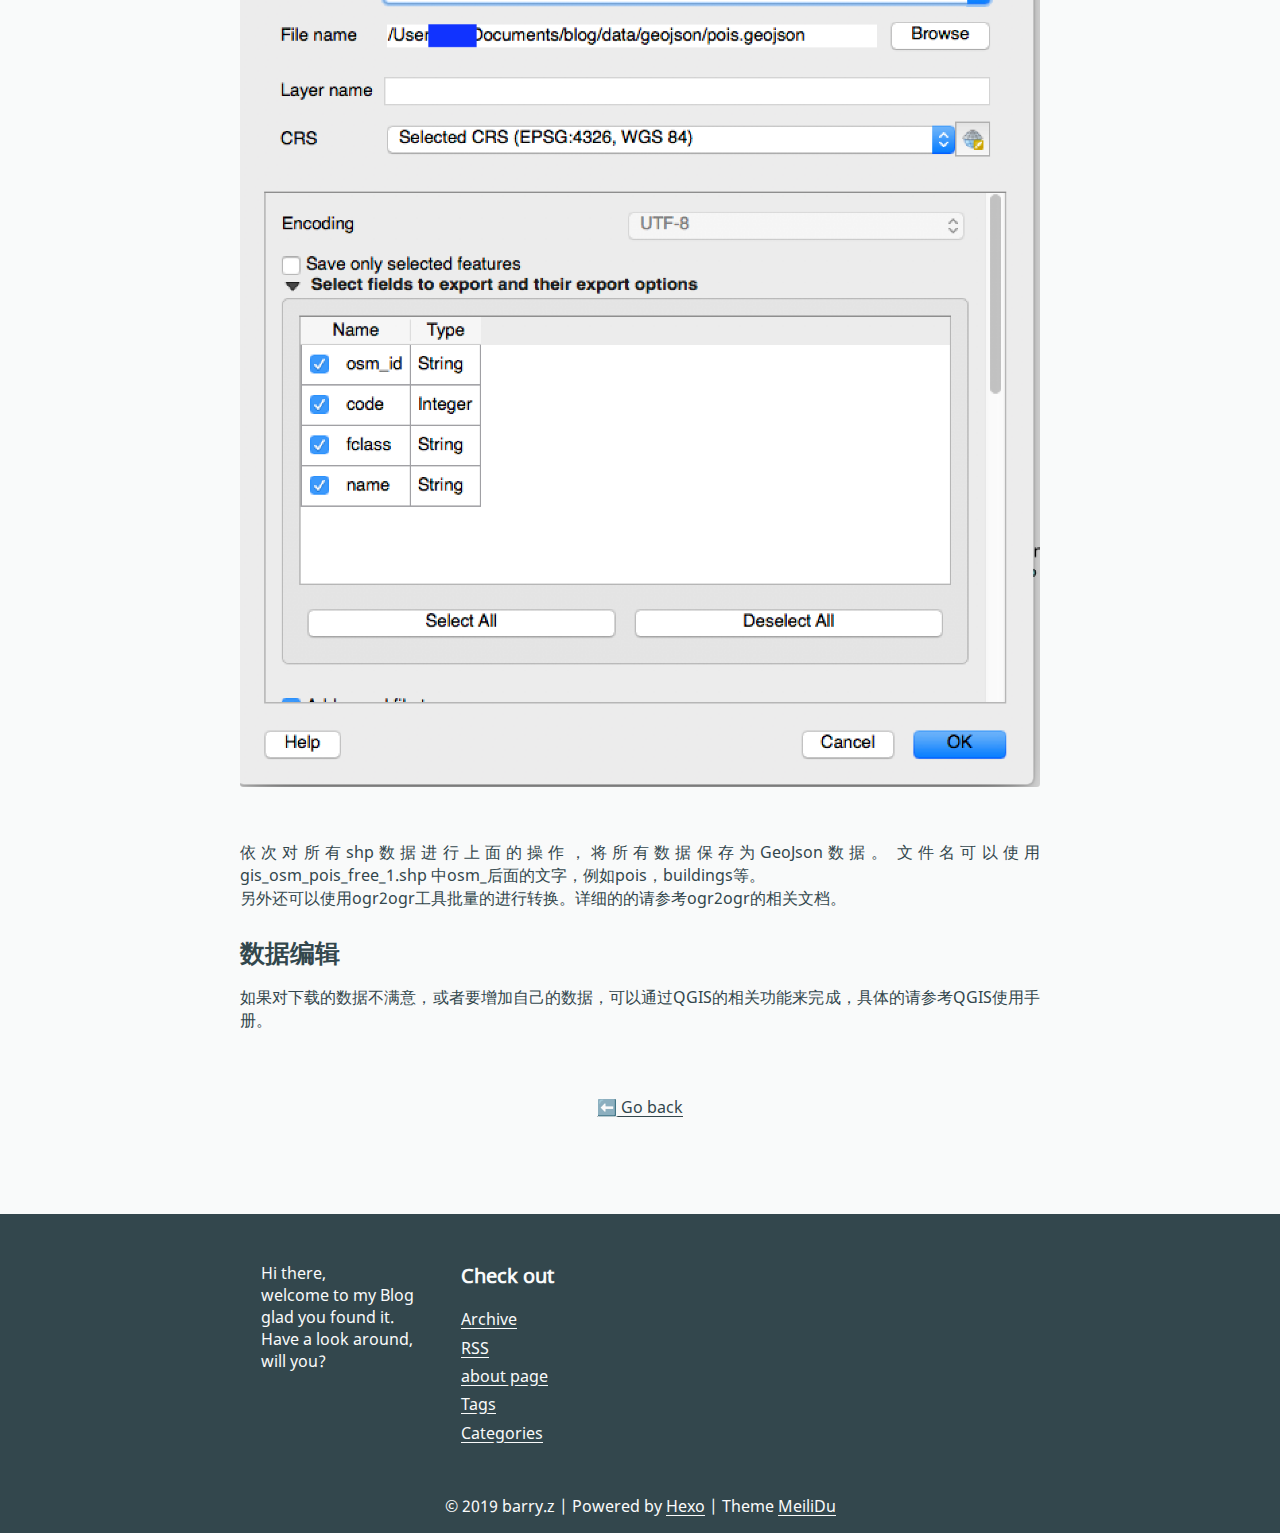
<file: 2019/01/04/mapbox-guide-2/index.html>
<!DOCTYPE html>
<html>

<head><meta name="generator" content="Hexo 3.8.0">
	<meta charset="utf-8">
	<meta name="viewport" content="width=device-width, initial-scale=1, maximum-scale=1">
	<meta name="theme-color" content="#33474d">
	<title>mapbox入门-数据预处理 | Map Fans</title>
	<link rel="stylesheet" href="/css/style.css">
	
      <link rel="alternate" href="/atom.xml" title="Map Fans" type="application/atom+xml">
    
</head>

<body>

	<header class="header">
		<nav class="header__nav">
			
				<a href="/archives" class="header__link">Archive</a>
			
				<a href="/tags" class="header__link">Tags</a>
			
				<a href="/atom.xml" class="header__link">RSS</a>
			
		</nav>
		<h1 class="header__title"><a href="/">Map Fans</a></h1>
		<h2 class="header__subtitle">gisernet@gmail.com</h2>
	</header>

	<main>
		<article>
	
		<h1>mapbox入门-数据预处理</h1>
	
	<div class="article__infos">
		<span class="article__date">2019-01-04</span><br>
		
		
	</div>

	

	
		<h3 id="数据预处理"><a href="#数据预处理" class="headerlink" title="数据预处理"></a>数据预处理</h3><p>在本教程中，使用tippecanoe生成vector tile。目前tippecanoe支持 GeoJSON, Geobuf格式的输入。并且只支持EPSG:4326 (WGS84, the default) 和 EPSG:3857 (Web Mercator)两种参考系。<br>因此数据预处理主要将数据从OSM或shp格式转换为geojson格式。如果原始数据的投影不是4326或3857，还需要将参考系投影到这两种参考系之一。<br>另外，对OSM的数据进行裁剪、编辑、分类等操作，都属于数据预处理的范围。</p>
<h4 id="数据处理工具"><a href="#数据处理工具" class="headerlink" title="数据处理工具"></a>数据处理工具</h4><h5 id="osm2shp"><a href="#osm2shp" class="headerlink" title="osm2shp"></a>osm2shp</h5><p>osm2shp用来将osm数据转成shp数据,依赖osmium,编译osm2shp之前要安装libosmium-dev.</p>
<h5 id="QGIS"><a href="#QGIS" class="headerlink" title="QGIS"></a>QGIS</h5><p>QGIS是一个开源的桌面GIS工具，可以方便的浏览、编辑GIS数据，其功能非常强大，在本教程中我们只使用其数据转换的功能。<br>QGIS的下载地址是：<a href="https://qgis.org/en/site/forusers/download.html#" target="_blank" rel="noopener">QGIS下载</a><br>可以选择对应平台的版本下载，安装。</p>
<h5 id="gdal-ogr"><a href="#gdal-ogr" class="headerlink" title="gdal/ogr"></a>gdal/ogr</h5><p>GDAL/OGR 是一个地理空间数据的格式转换及处理工具。项目主页: <a href="http://www.gdal.org" target="_blank" rel="noopener">http://www.gdal.org</a><br>使用GDAL/OGR可以方便的进行数据格式之间的转换。另外gdal还提供了python bind，可以使用python来调用gdal的功能。</p>
<h4 id="数据预览"><a href="#数据预览" class="headerlink" title="数据预览"></a>数据预览</h4><p>双击上一章中下载的shp数据，如果没有安装其他GIS软件的话，会默认使用QGIS打开。我们选择gis_osm_pois_free_1.shp 这个文件打开，如下图：<br><figure class="figure"><img src="/images/2/1.png" alt=""></figure></p>
<h5 id="打开属性表"><a href="#打开属性表" class="headerlink" title="打开属性表"></a>打开属性表</h5><p>在GIS的概念里，数据包含空间数据和属性数据，空间数据即为空间位置信息，属性数据和数据库表记录类似。打开属性表打开数据的属性数据部分。空间数据和属性数据是一一对应的关系，例如一个POI包含一个坐标位置和多个属性信息（名称、地址、电话等）。在Layers panel 中选中gis_osm_pois_free_1 ，右键选择Open Attribute Table，如图：<br><figure class="figure"><img src="/images/2/2.png" alt=""></figure><br>属性表打开后如下图：<br><figure class="figure"><img src="/images/2/3.png" alt=""></figure><br>可以看到poi数据里面包括osm_id,code,name,fclass四个字段，其中fclass和name字段会在后面的是制图过程中经常使用。</p>
<h4 id="标注"><a href="#标注" class="headerlink" title="标注"></a>标注</h4><p>为了方便将数据的位置和属性一一对应起来，可以使用QGIS的label功能，将属性数据展示在地图上。<br>在Layers panel 中选中gis_osm_pois_free_1 ，右键选择properties,如图：<br><figure class="figure"><img src="/images/2/4.png" alt=""></figure><br>在打开的属性面板中选择labels，然后在右侧选择 “Show labels for this layer”.在Label With 后面选择name。这表示将name字段的数据标注再地图上。如下图：<br><figure class="figure"><img src="/images/2/5.png" alt=""></figure><br>最后的显示效果如下图：<br><figure class="figure"><img src="/images/2/6.png" alt=""></figure></p>
<h4 id="数据导出成GeoJson"><a href="#数据导出成GeoJson" class="headerlink" title="数据导出成GeoJson"></a>数据导出成GeoJson</h4><p>Layers panel 中选中gis_osm_pois_free_1 ，右键选择Save As.如图：<br><figure class="figure"><img src="/images/2/7.png" alt=""></figure><br>Format选择GeoJson，CRS保持不变，文件名最好简化成pois.geojson,这样制作配图文件的时候比较容易。点击OK，即可将数据保存为GeoJson。<br><figure class="figure"><img src="/images/2/8.png" alt=""></figure><br>依次对所有shp数据进行上面的操作，将所有数据保存为GeoJson数据。文件名可以使用gis_osm_pois_free_1.shp 中osm_后面的文字，例如pois，buildings等。<br>另外还可以使用ogr2ogr工具批量的进行转换。详细的的请参考ogr2ogr的相关文档。</p>
<h4 id="数据编辑"><a href="#数据编辑" class="headerlink" title="数据编辑"></a>数据编辑</h4><p>如果对下载的数据不满意，或者要增加自己的数据，可以通过QGIS的相关功能来完成，具体的请参考QGIS使用手册。</p>

	

	
		<span class="different-posts"><a href="/2019/01/04/mapbox-guide-2/" onclick="window.history.go(-1); return false;">⬅️ Go back </a></span>

	

</article>

	</main>

	<footer class="footer">
	<div class="footer-content">
		
	      <div class="footer__element">
	<p>Hi there, <br>welcome to my Blog glad you found it. Have a look around, will you?</p>
</div>

	    
	      <div class="footer__element">
	<h5>Check out</h5>
	<ul class="footer-links">
		<li class="footer-links__link"><a href="/archives">Archive</a></li>
		
		  <li class="footer-links__link"><a href="/atom.xml">RSS</a></li>
	    
		<li class="footer-links__link"><a href="/about">about page</a></li>
		<li class="footer-links__link"><a href="/tags">Tags</a></li>
		<li class="footer-links__link"><a href="/categories">Categories</a></li>
	</ul>
</div>

	    

		<div class="footer-credit">
			<span>© 2019 barry.z | Powered by <a href="https://hexo.io/">Hexo</a> | Theme <a href="https://github.com/HoverBaum/meilidu-hexo">MeiliDu</a></span>
		</div>

	</div>


</footer>



</body>

</html>
</file>
<file: css/style.css>
@font-face {
  font-family: "Noto Sans";
  src: url("fonts/Noto_Sans/NotoSans-Regular.ttf");
  font-weight: normal;
}
@font-face {
  font-family: "Noto Sans";
  src: url("fonts/Noto_Sans/NotoSans-Italic.ttf");
  font-style: italic;
}
@font-face {
  font-family: "Noto Serif";
  src: url("fonts/Noto_Serif/NotoSerif-Regular.ttf");
  font-style: normal;
}
@font-face {
  font-familiy: "Inconsolata";
  src: url("fonts/Inconsolata/Inconsolata-Regular.ttf");
}
html {
  font-size: 1em;
}
h1 {
  font-size: 3.0517578125em;
}
h2 {
  font-size: 2.44140625em;
}
h3 {
  font-size: 1.953125em;
}
h4 {
  font-size: 1.5625em;
}
h5 {
  font-size: 1.25em;
}
p {
  font-size: 1em;
}
@font-face {
  font-family: "Noto Sans";
  src: url("fonts/Noto_Sans/NotoSans-Regular.ttf");
  font-weight: normal;
}
@font-face {
  font-family: "Noto Sans";
  src: url("fonts/Noto_Sans/NotoSans-Italic.ttf");
  font-style: italic;
}
@font-face {
  font-family: "Noto Serif";
  src: url("fonts/Noto_Serif/NotoSerif-Regular.ttf");
  font-style: normal;
}
@font-face {
  font-familiy: "Inconsolata";
  src: url("fonts/Inconsolata/Inconsolata-Regular.ttf");
}
::-webkit-scrollbar {
  width: 0.5rem;
}
height: 0.5rem,
::-webkit-scrollbar-track {
  background-color: #f9fafa;
}
::-webkit-scrollbar-thumb {
  background-color: #33474d;
}
@font-face {
  font-family: "Noto Sans";
  src: url("fonts/Noto_Sans/NotoSans-Regular.ttf");
  font-weight: normal;
}
@font-face {
  font-family: "Noto Sans";
  src: url("fonts/Noto_Sans/NotoSans-Italic.ttf");
  font-style: italic;
}
@font-face {
  font-family: "Noto Serif";
  src: url("fonts/Noto_Serif/NotoSerif-Regular.ttf");
  font-style: normal;
}
@font-face {
  font-familiy: "Inconsolata";
  src: url("fonts/Inconsolata/Inconsolata-Regular.ttf");
}
article {
  width: 50rem;
  max-width: 100%;
  text-align: justify;
  margin: 0 2rem;
  margin-bottom: 2rem;
  position: relative;
}
@media only screen and (max-width: 40em) {
  article {
    width: 90%;
  }
  article h1 {
    overflow: hidden;
  }
  article p a {
    word-break: normal;
  }
  p a,
  blockquote a,
  figure a {
    word-break: break-all;
  }
}
article h1 {
  font-family: "Noto Serif", serif;
}
h1,
h2,
strong {
  color: #3c4447;
}
h1 a,
h2 a,
h3 a,
h4 a,
h5 a {
  font-style: normal;
}
h1,
h2,
h3,
h4,
h5 {
  margin-top: 1em;
  margin-bottom: 1rem;
  text-align: left;
}
article a {
  text-shadow: 0.03em 0 #f9fafa, -0.03em 0 #f9fafa, 0 0.03em #f9fafa, 0 -0.03em #f9fafa, 0.06em 0 #f9fafa, -0.06em 0 #f9fafa, 0.09em 0 #f9fafa, -0.09em 0 #f9fafa, 0.12em 0 #f9fafa, -0.12em 0 #f9fafa, 0.15em 0 #f9fafa, -0.15em 0 #f9fafa;
  background-image: linear-gradient(#33474d, #33474d);
  background-size: 1px 1px;
  background-repeat: repeat-x;
  background-position: 0% 95%;
  color: #33474d;
  text-decoration: none;
}
article a::selection {
  text-shadow: 0.03em 0 #33474d, -0.03em 0 #33474d, 0 0.03em #33474d, 0 -0.03em #33474d, 0.06em 0 #33474d, -0.06em 0 #33474d, 0.09em 0 #33474d, -0.09em 0 #33474d, 0.12em 0 #33474d, -0.12em 0 #33474d, 0.15em 0 #33474d, -0.15em 0 #33474d;
  background: #33474d;
}
article a::-moz-selection {
  text-shadow: 0.03em 0 #33474d, -0.03em 0 #33474d, 0 0.03em #33474d, 0 -0.03em #33474d, 0.06em 0 #33474d, -0.06em 0 #33474d, 0.09em 0 #33474d, -0.09em 0 #33474d, 0.12em 0 #33474d, -0.12em 0 #33474d, 0.15em 0 #33474d, -0.15em 0 #33474d;
  background: #33474d;
}
article a *,
article a *:after,
article a:after,
article a *:before,
article a:before {
  text-shadow: none;
}
article a:visited {
  color: #33474d;
}
article:hover .article__read-more-link {
  text-shadow: 0.03em 0 #f9fafa, -0.03em 0 #f9fafa, 0 0.03em #f9fafa, 0 -0.03em #f9fafa, 0.06em 0 #f9fafa, -0.06em 0 #f9fafa, 0.09em 0 #f9fafa, -0.09em 0 #f9fafa, 0.12em 0 #f9fafa, -0.12em 0 #f9fafa, 0.15em 0 #f9fafa, -0.15em 0 #f9fafa;
  background-image: linear-gradient(#0ba6d7, #0ba6d7);
  background-size: 1px 1px;
  background-repeat: repeat-x;
  background-position: 0% 95%;
  color: #0ba6d7;
  text-decoration: none;
}
article:hover .article__read-more-link::selection {
  text-shadow: 0.03em 0 #0ba6d7, -0.03em 0 #0ba6d7, 0 0.03em #0ba6d7, 0 -0.03em #0ba6d7, 0.06em 0 #0ba6d7, -0.06em 0 #0ba6d7, 0.09em 0 #0ba6d7, -0.09em 0 #0ba6d7, 0.12em 0 #0ba6d7, -0.12em 0 #0ba6d7, 0.15em 0 #0ba6d7, -0.15em 0 #0ba6d7;
  background: #0ba6d7;
}
article:hover .article__read-more-link::-moz-selection {
  text-shadow: 0.03em 0 #0ba6d7, -0.03em 0 #0ba6d7, 0 0.03em #0ba6d7, 0 -0.03em #0ba6d7, 0.06em 0 #0ba6d7, -0.06em 0 #0ba6d7, 0.09em 0 #0ba6d7, -0.09em 0 #0ba6d7, 0.12em 0 #0ba6d7, -0.12em 0 #0ba6d7, 0.15em 0 #0ba6d7, -0.15em 0 #0ba6d7;
  background: #0ba6d7;
}
article:hover .article__read-more-link *,
article:hover .article__read-more-link *:after,
article:hover .article__read-more-link:after,
article:hover .article__read-more-link *:before,
article:hover .article__read-more-link:before {
  text-shadow: none;
}
article:hover .article__read-more-link:visited {
  color: #0ba6d7;
}
@media only screen and (max-width: 64em) {
  article .article__read-more-link {
    text-shadow: 0.03em 0 #f9fafa, -0.03em 0 #f9fafa, 0 0.03em #f9fafa, 0 -0.03em #f9fafa, 0.06em 0 #f9fafa, -0.06em 0 #f9fafa, 0.09em 0 #f9fafa, -0.09em 0 #f9fafa, 0.12em 0 #f9fafa, -0.12em 0 #f9fafa, 0.15em 0 #f9fafa, -0.15em 0 #f9fafa;
    background-image: linear-gradient(#0ba6d7, #0ba6d7);
    background-size: 1px 1px;
    background-repeat: repeat-x;
    background-position: 0% 95%;
    color: #0ba6d7;
    text-decoration: none;
  }
  article .article__read-more-link::selection {
    text-shadow: 0.03em 0 #0ba6d7, -0.03em 0 #0ba6d7, 0 0.03em #0ba6d7, 0 -0.03em #0ba6d7, 0.06em 0 #0ba6d7, -0.06em 0 #0ba6d7, 0.09em 0 #0ba6d7, -0.09em 0 #0ba6d7, 0.12em 0 #0ba6d7, -0.12em 0 #0ba6d7, 0.15em 0 #0ba6d7, -0.15em 0 #0ba6d7;
    background: #0ba6d7;
  }
  article .article__read-more-link::-moz-selection {
    text-shadow: 0.03em 0 #0ba6d7, -0.03em 0 #0ba6d7, 0 0.03em #0ba6d7, 0 -0.03em #0ba6d7, 0.06em 0 #0ba6d7, -0.06em 0 #0ba6d7, 0.09em 0 #0ba6d7, -0.09em 0 #0ba6d7, 0.12em 0 #0ba6d7, -0.12em 0 #0ba6d7, 0.15em 0 #0ba6d7, -0.15em 0 #0ba6d7;
    background: #0ba6d7;
  }
  article .article__read-more-link *,
  article .article__read-more-link *:after,
  article .article__read-more-link:after,
  article .article__read-more-link *:before,
  article .article__read-more-link:before {
    text-shadow: none;
  }
  article .article__read-more-link:visited {
    color: #0ba6d7;
  }
}
article h1 a:hover {
  text-shadow: 0.03em 0 #f9fafa, -0.03em 0 #f9fafa, 0 0.03em #f9fafa, 0 -0.03em #f9fafa, 0.06em 0 #f9fafa, -0.06em 0 #f9fafa, 0.09em 0 #f9fafa, -0.09em 0 #f9fafa, 0.12em 0 #f9fafa, -0.12em 0 #f9fafa, 0.15em 0 #f9fafa, -0.15em 0 #f9fafa;
  background-image: linear-gradient(#3c4447, #3c4447);
  background-size: 1px 1px;
  background-repeat: repeat-x;
  background-position: 0% 95%;
  color: #3c4447;
  text-decoration: none;
}
article h1 a:hover::selection {
  text-shadow: 0.03em 0 #3c4447, -0.03em 0 #3c4447, 0 0.03em #3c4447, 0 -0.03em #3c4447, 0.06em 0 #3c4447, -0.06em 0 #3c4447, 0.09em 0 #3c4447, -0.09em 0 #3c4447, 0.12em 0 #3c4447, -0.12em 0 #3c4447, 0.15em 0 #3c4447, -0.15em 0 #3c4447;
  background: #3c4447;
}
article h1 a:hover::-moz-selection {
  text-shadow: 0.03em 0 #3c4447, -0.03em 0 #3c4447, 0 0.03em #3c4447, 0 -0.03em #3c4447, 0.06em 0 #3c4447, -0.06em 0 #3c4447, 0.09em 0 #3c4447, -0.09em 0 #3c4447, 0.12em 0 #3c4447, -0.12em 0 #3c4447, 0.15em 0 #3c4447, -0.15em 0 #3c4447;
  background: #3c4447;
}
article h1 a:hover *,
article h1 a:hover *:after,
article h1 a:hover:after,
article h1 a:hover *:before,
article h1 a:hover:before {
  text-shadow: none;
}
article h1 a:hover:visited {
  color: #3c4447;
}
article h1 a {
  background: inherit;
}
ul,
ol {
  margin: 0.5rem 0;
}
li {
  padding: 0.2rem 0;
}
.figure {
  margin: 2rem 0;
}
.figure__caption {
  text-align: center;
  font-size: 0.8em;
  margin-top: 0.2em;
}
img {
  max-width: 100%;
  margin: 0 auto;
  display: block;
  border-radius: 0.2rem;
}
.highlight {
  margin: 0;
  margin-bottom: 1rem;
}
blockquote {
  color: #3c4447;
  border-left: 0.7rem solid #2a4a54;
  margin: 2rem 1rem;
  padding: 0.5rem 1rem;
  quotes: "\201C" "\201D" "\2018" "\2019";
}
blockquote:before {
  color: #2a4a54;
  content: "\201C" /*Unicode for Left Double Quote*/;
  font-size: 4em;
  line-height: 0.1em;
  margin-right: 0.25em;
  vertical-align: -0.4em;
}
blockquote p {
  display: inline;
  font-family: "Noto Serif", serif;
}
blockquote cite:before {
  content: "\2014 \2009";
}
article:hover blockquote a {
  color: currentColor;
}
article blockquote a:hover {
  text-shadow: 0.03em 0 #f9fafa, -0.03em 0 #f9fafa, 0 0.03em #f9fafa, 0 -0.03em #f9fafa, 0.06em 0 #f9fafa, -0.06em 0 #f9fafa, 0.09em 0 #f9fafa, -0.09em 0 #f9fafa, 0.12em 0 #f9fafa, -0.12em 0 #f9fafa, 0.15em 0 #f9fafa, -0.15em 0 #f9fafa;
  background-image: linear-gradient(#0ba6d7, #0ba6d7);
  background-size: 1px 1px;
  background-repeat: repeat-x;
  background-position: 0% 95%;
  color: #0ba6d7;
  text-decoration: none;
}
article blockquote a:hover::selection {
  text-shadow: 0.03em 0 #0ba6d7, -0.03em 0 #0ba6d7, 0 0.03em #0ba6d7, 0 -0.03em #0ba6d7, 0.06em 0 #0ba6d7, -0.06em 0 #0ba6d7, 0.09em 0 #0ba6d7, -0.09em 0 #0ba6d7, 0.12em 0 #0ba6d7, -0.12em 0 #0ba6d7, 0.15em 0 #0ba6d7, -0.15em 0 #0ba6d7;
  background: #0ba6d7;
}
article blockquote a:hover::-moz-selection {
  text-shadow: 0.03em 0 #0ba6d7, -0.03em 0 #0ba6d7, 0 0.03em #0ba6d7, 0 -0.03em #0ba6d7, 0.06em 0 #0ba6d7, -0.06em 0 #0ba6d7, 0.09em 0 #0ba6d7, -0.09em 0 #0ba6d7, 0.12em 0 #0ba6d7, -0.12em 0 #0ba6d7, 0.15em 0 #0ba6d7, -0.15em 0 #0ba6d7;
  background: #0ba6d7;
}
article blockquote a:hover *,
article blockquote a:hover *:after,
article blockquote a:hover:after,
article blockquote a:hover *:before,
article blockquote a:hover:before {
  text-shadow: none;
}
article blockquote a:hover:visited {
  color: #0ba6d7;
}
table {
  width: 100%;
  border-spacing: 0;
}
table th {
  border-bottom: 1px solid #3c4447;
  padding: 0.8rem;
}
table td {
  padding: 0.8rem;
  border-bottom: 1px solid #d6dbdc;
}
table tbody tr:hover {
  background-color: #e4f7fe;
}
.article__tag-link:before {
  content: '#';
}
.article__infos {
  font-size: 0.7rem;
  position: absolute;
  left: -8.5rem;
  width: 8rem;
  text-align: right;
}
.article__infos a {
  text-shadow: none;
  background: inherit;
}
@media only screen and (max-width: 64em) {
  .article__infos {
    position: relative;
    left: 0;
    text-align: left;
    width: auto;
  }
  .article__infos br {
    display: none;
  }
  .article__infos span {
    margin-right: 1em;
  }
}
.post__info span {
  margin-right: 1em;
}
iframe {
  width: 100%;
  height: 28.125rem;
}
.pullquote {
  width: 45%;
  margin: 0;
}
.pullquote.left {
  margin-left: 0.5em;
  margin-right: 1em;
  float: left;
}
.pullquote.right {
  margin-left: 1em;
  margin-right: 0.5em;
  float: right;
}
article .different-posts {
  margin-top: 4rem;
}
@font-face {
  font-family: "Noto Sans";
  src: url("fonts/Noto_Sans/NotoSans-Regular.ttf");
  font-weight: normal;
}
@font-face {
  font-family: "Noto Sans";
  src: url("fonts/Noto_Sans/NotoSans-Italic.ttf");
  font-style: italic;
}
@font-face {
  font-family: "Noto Serif";
  src: url("fonts/Noto_Serif/NotoSerif-Regular.ttf");
  font-style: normal;
}
@font-face {
  font-familiy: "Inconsolata";
  src: url("fonts/Inconsolata/Inconsolata-Regular.ttf");
}
.header {
  background-image: url("../img/header.jpg");
  background-position: center;
  background-repeat: no-repeat;
  background-size: cover;
  width: 100%;
  height: 50vh;
  display: block;
  box-sizing: border-box;
  -webkit-filter: saturate(120%);
  -moz-filter: saturate(120%);
  filter: saturate(120%);
  position: relative;
}
@media only screen and (orientation: landscape) and (max-width: 64em) {
  .header {
    height: 70vh;
  }
}
.header__title {
  font-size: 6rem;
  text-align: center;
  color: #f9fafa;
  text-shadow: 2px 2px 2px rgba(0,0,0,0.5);
  margin: 0;
  padding: 0;
  font-weight: 300;
  margin-top: 10vh;
}
@media only screen and (max-width: 40em) {
  .header__title {
    font-size: 4rem;
  }
  .header__subtitle {
    font-size: 1.5rem;
  }
}
.header__title a {
  color: #f9fafa;
}
.header__title a:hover {
  text-shadow: 0.03em 0 rgba(0,0,0,0), -0.03em 0 rgba(0,0,0,0), 0 0.03em rgba(0,0,0,0), 0 -0.03em rgba(0,0,0,0), 0.06em 0 rgba(0,0,0,0), -0.06em 0 rgba(0,0,0,0), 0.09em 0 rgba(0,0,0,0), -0.09em 0 rgba(0,0,0,0), 0.12em 0 rgba(0,0,0,0), -0.12em 0 rgba(0,0,0,0), 0.15em 0 rgba(0,0,0,0), -0.15em 0 rgba(0,0,0,0);
  background-image: linear-gradient(#f9fafa, #f9fafa);
  background-size: 1px 1px;
  background-repeat: repeat-x;
  background-position: 0% 95%;
  color: #f9fafa;
  text-decoration: none;
}
.header__title a:hover::selection {
  text-shadow: 0.03em 0 #f9fafa, -0.03em 0 #f9fafa, 0 0.03em #f9fafa, 0 -0.03em #f9fafa, 0.06em 0 #f9fafa, -0.06em 0 #f9fafa, 0.09em 0 #f9fafa, -0.09em 0 #f9fafa, 0.12em 0 #f9fafa, -0.12em 0 #f9fafa, 0.15em 0 #f9fafa, -0.15em 0 #f9fafa;
  background: #f9fafa;
}
.header__title a:hover::-moz-selection {
  text-shadow: 0.03em 0 #f9fafa, -0.03em 0 #f9fafa, 0 0.03em #f9fafa, 0 -0.03em #f9fafa, 0.06em 0 #f9fafa, -0.06em 0 #f9fafa, 0.09em 0 #f9fafa, -0.09em 0 #f9fafa, 0.12em 0 #f9fafa, -0.12em 0 #f9fafa, 0.15em 0 #f9fafa, -0.15em 0 #f9fafa;
  background: #f9fafa;
}
.header__title a:hover *,
.header__title a:hover *:after,
.header__title a:hover:after,
.header__title a:hover *:before,
.header__title a:hover:before {
  text-shadow: none;
}
.header__title a:hover:visited {
  color: #f9fafa;
}
.header__subtitle {
  margin: 0;
  padding: 0;
  font-size: 2rem;
  text-align: center;
  color: #f9fafa;
  text-shadow: 2px 2px 2px rgba(0,0,0,0.5);
  font-weight: 300;
}
.header__nav {
  width: 50rem;
  max-width: 100%;
  margin: 0 auto;
  margin-top: 0.5rem;
}
.header__link {
  margin: 0 1rem;
  opacity: 0.6;
}
.header__link:hover {
  text-shadow: 0.03em 0 rgba(0,0,0,0), -0.03em 0 rgba(0,0,0,0), 0 0.03em rgba(0,0,0,0), 0 -0.03em rgba(0,0,0,0), 0.06em 0 rgba(0,0,0,0), -0.06em 0 rgba(0,0,0,0), 0.09em 0 rgba(0,0,0,0), -0.09em 0 rgba(0,0,0,0), 0.12em 0 rgba(0,0,0,0), -0.12em 0 rgba(0,0,0,0), 0.15em 0 rgba(0,0,0,0), -0.15em 0 rgba(0,0,0,0);
  background-image: linear-gradient(#33474d, #33474d);
  background-size: 1px 1px;
  background-repeat: repeat-x;
  background-position: 0% 95%;
  color: #33474d;
  text-decoration: none;
  opacity: 1;
}
.header__link:hover::selection {
  text-shadow: 0.03em 0 #33474d, -0.03em 0 #33474d, 0 0.03em #33474d, 0 -0.03em #33474d, 0.06em 0 #33474d, -0.06em 0 #33474d, 0.09em 0 #33474d, -0.09em 0 #33474d, 0.12em 0 #33474d, -0.12em 0 #33474d, 0.15em 0 #33474d, -0.15em 0 #33474d;
  background: #33474d;
}
.header__link:hover::-moz-selection {
  text-shadow: 0.03em 0 #33474d, -0.03em 0 #33474d, 0 0.03em #33474d, 0 -0.03em #33474d, 0.06em 0 #33474d, -0.06em 0 #33474d, 0.09em 0 #33474d, -0.09em 0 #33474d, 0.12em 0 #33474d, -0.12em 0 #33474d, 0.15em 0 #33474d, -0.15em 0 #33474d;
  background: #33474d;
}
.header__link:hover *,
.header__link:hover *:after,
.header__link:hover:after,
.header__link:hover *:before,
.header__link:hover:before {
  text-shadow: none;
}
.header__link:hover:visited {
  color: #33474d;
}
@font-face {
  font-family: "Noto Sans";
  src: url("fonts/Noto_Sans/NotoSans-Regular.ttf");
  font-weight: normal;
}
@font-face {
  font-family: "Noto Sans";
  src: url("fonts/Noto_Sans/NotoSans-Italic.ttf");
  font-style: italic;
}
@font-face {
  font-family: "Noto Serif";
  src: url("fonts/Noto_Serif/NotoSerif-Regular.ttf");
  font-style: normal;
}
@font-face {
  font-familiy: "Inconsolata";
  src: url("fonts/Inconsolata/Inconsolata-Regular.ttf");
}
.footer {
  background-color: #33474d;
  color: #f9fafa;
  padding-top: 2rem;
  padding-bottom: 1rem;
  display: flex;
  flex-direction: row;
  justify-content: center;
}
.footer p {
  margin: 0;
  max-width: 100%;
}
.footer-content {
  display: flex;
  flex-direction: row;
  justify-content: flex-start;
  flex-wrap: wrap;
  width: contentWidth;
}
.footer__element {
  padding: 1rem;
  width: 12.5rem;
  box-sizing: border-box;
}
.footer__element h5 {
  margin-top: 0;
}
@media only screen and (max-width: 40em) {
  .footer__element {
    width: 100%;
    font-size: 1.2rem;
  }
}
@media only screen and (min-width: 40.063em) and (max-width: 64em) {
  .footer__element {
    width: 50%;
    font-size: 1.2rem;
  }
}
.footer-links {
  margin: 0;
  padding: 0;
}
.footer-links__link {
  list-style-type: none;
}
.footer a {
  text-shadow: 0.03em 0 #33474d, -0.03em 0 #33474d, 0 0.03em #33474d, 0 -0.03em #33474d, 0.06em 0 #33474d, -0.06em 0 #33474d, 0.09em 0 #33474d, -0.09em 0 #33474d, 0.12em 0 #33474d, -0.12em 0 #33474d, 0.15em 0 #33474d, -0.15em 0 #33474d;
  background-image: linear-gradient(#f9fafa, #f9fafa);
  background-size: 1px 1px;
  background-repeat: repeat-x;
  background-position: 0% 95%;
  color: #f9fafa;
  text-decoration: none;
}
.footer a::selection {
  text-shadow: 0.03em 0 #f9fafa, -0.03em 0 #f9fafa, 0 0.03em #f9fafa, 0 -0.03em #f9fafa, 0.06em 0 #f9fafa, -0.06em 0 #f9fafa, 0.09em 0 #f9fafa, -0.09em 0 #f9fafa, 0.12em 0 #f9fafa, -0.12em 0 #f9fafa, 0.15em 0 #f9fafa, -0.15em 0 #f9fafa;
  background: #f9fafa;
}
.footer a::-moz-selection {
  text-shadow: 0.03em 0 #f9fafa, -0.03em 0 #f9fafa, 0 0.03em #f9fafa, 0 -0.03em #f9fafa, 0.06em 0 #f9fafa, -0.06em 0 #f9fafa, 0.09em 0 #f9fafa, -0.09em 0 #f9fafa, 0.12em 0 #f9fafa, -0.12em 0 #f9fafa, 0.15em 0 #f9fafa, -0.15em 0 #f9fafa;
  background: #f9fafa;
}
.footer a *,
.footer a *:after,
.footer a:after,
.footer a *:before,
.footer a:before {
  text-shadow: none;
}
.footer a:visited {
  color: #f9fafa;
}
.footer a:hover {
  text-shadow: 0.03em 0 #33474d, -0.03em 0 #33474d, 0 0.03em #33474d, 0 -0.03em #33474d, 0.06em 0 #33474d, -0.06em 0 #33474d, 0.09em 0 #33474d, -0.09em 0 #33474d, 0.12em 0 #33474d, -0.12em 0 #33474d, 0.15em 0 #33474d, -0.15em 0 #33474d;
  background-image: linear-gradient(#0ba6d7, #0ba6d7);
  background-size: 1px 1px;
  background-repeat: repeat-x;
  background-position: 0% 95%;
  color: #0ba6d7;
  text-decoration: none;
}
.footer a:hover::selection {
  text-shadow: 0.03em 0 #0ba6d7, -0.03em 0 #0ba6d7, 0 0.03em #0ba6d7, 0 -0.03em #0ba6d7, 0.06em 0 #0ba6d7, -0.06em 0 #0ba6d7, 0.09em 0 #0ba6d7, -0.09em 0 #0ba6d7, 0.12em 0 #0ba6d7, -0.12em 0 #0ba6d7, 0.15em 0 #0ba6d7, -0.15em 0 #0ba6d7;
  background: #0ba6d7;
}
.footer a:hover::-moz-selection {
  text-shadow: 0.03em 0 #0ba6d7, -0.03em 0 #0ba6d7, 0 0.03em #0ba6d7, 0 -0.03em #0ba6d7, 0.06em 0 #0ba6d7, -0.06em 0 #0ba6d7, 0.09em 0 #0ba6d7, -0.09em 0 #0ba6d7, 0.12em 0 #0ba6d7, -0.12em 0 #0ba6d7, 0.15em 0 #0ba6d7, -0.15em 0 #0ba6d7;
  background: #0ba6d7;
}
.footer a:hover *,
.footer a:hover *:after,
.footer a:hover:after,
.footer a:hover *:before,
.footer a:hover:before {
  text-shadow: none;
}
.footer a:hover:visited {
  color: #0ba6d7;
}
.footer-credit {
  margin-top: 2rem;
  width: 100%;
  display: block;
  text-align: center;
}
@font-face {
  font-family: "Noto Sans";
  src: url("fonts/Noto_Sans/NotoSans-Regular.ttf");
  font-weight: normal;
}
@font-face {
  font-family: "Noto Sans";
  src: url("fonts/Noto_Sans/NotoSans-Italic.ttf");
  font-style: italic;
}
@font-face {
  font-family: "Noto Serif";
  src: url("fonts/Noto_Serif/NotoSerif-Regular.ttf");
  font-style: normal;
}
@font-face {
  font-familiy: "Inconsolata";
  src: url("fonts/Inconsolata/Inconsolata-Regular.ttf");
}
article pre,
article .highlight {
  background: #ebefef;
  padding: 15px;
  overflow: auto;
  color: #333;
}
article pre a,
article .highlight a {
  text-shadow: 0.03em 0 #ebefef, -0.03em 0 #ebefef, 0 0.03em #ebefef, 0 -0.03em #ebefef, 0.06em 0 #ebefef, -0.06em 0 #ebefef, 0.09em 0 #ebefef, -0.09em 0 #ebefef, 0.12em 0 #ebefef, -0.12em 0 #ebefef, 0.15em 0 #ebefef, -0.15em 0 #ebefef;
  background-image: linear-gradient(#0ba6d7, #0ba6d7);
  background-size: 1px 1px;
  background-repeat: repeat-x;
  background-position: 0% 95%;
  color: #0ba6d7;
  text-decoration: none;
}
article pre a::selection,
article .highlight a::selection {
  text-shadow: 0.03em 0 #0ba6d7, -0.03em 0 #0ba6d7, 0 0.03em #0ba6d7, 0 -0.03em #0ba6d7, 0.06em 0 #0ba6d7, -0.06em 0 #0ba6d7, 0.09em 0 #0ba6d7, -0.09em 0 #0ba6d7, 0.12em 0 #0ba6d7, -0.12em 0 #0ba6d7, 0.15em 0 #0ba6d7, -0.15em 0 #0ba6d7;
  background: #0ba6d7;
}
article pre a::-moz-selection,
article .highlight a::-moz-selection {
  text-shadow: 0.03em 0 #0ba6d7, -0.03em 0 #0ba6d7, 0 0.03em #0ba6d7, 0 -0.03em #0ba6d7, 0.06em 0 #0ba6d7, -0.06em 0 #0ba6d7, 0.09em 0 #0ba6d7, -0.09em 0 #0ba6d7, 0.12em 0 #0ba6d7, -0.12em 0 #0ba6d7, 0.15em 0 #0ba6d7, -0.15em 0 #0ba6d7;
  background: #0ba6d7;
}
article pre a *,
article .highlight a *,
article pre a *:after,
article .highlight a *:after,
article pre a:after,
article .highlight a:after,
article pre a *:before,
article .highlight a *:before,
article pre a:before,
article .highlight a:before {
  text-shadow: none;
}
article pre a:visited,
article .highlight a:visited {
  color: #0ba6d7;
}
article .highlight .gutter pre,
article .gist .gist-file .gist-data .line-numbers {
  color: #666;
  font-size: 0.85em;
}
code {
  background-color: #ebefef;
  border-radius: 0.2em;
}
.highlight .line.marked {
  background-color: #d1dada;
}
.highlight .line {
  min-height: 22px;
}
article pre,
article code {
  font-family: "Inconsolata", monospace;
}
article code {
  background: color-background;
  text-shadow: 0 1px #fff;
  padding: 0 0.3em;
}
article pre code {
  background: none;
  text-shadow: none;
  padding: 0;
}
article .highlight pre {
  border: none;
  margin: 0;
  padding: 0;
}
article .highlight table {
  margin: 0;
  width: auto;
}
article .highlight td {
  border: none;
  padding: 0;
}
article .highlight figcaption {
  font-size: 0.85em;
  color: #999;
  line-height: 1em;
  margin-bottom: 1em;
  display: flex;
  flex-direction: row;
  justify-content: space-between;
}
article .highlight .gutter pre {
  text-align: right;
  padding-right: 20px;
}
article .gist {
  border-style: solid;
  border-color: #99c0cc;
  border-width: 1px 0;
  background: #f9fafa;
}
article .gist .gist-file {
  border: none;
  font-family: font-mono;
  margin: 0;
}
article .gist .gist-file .gist-data {
  background: none;
  border: none;
}
article .gist .gist-file .gist-data .line-numbers {
  background: none;
  border: none;
  padding: 0 20px 0 0;
}
article .gist .gist-file .gist-data .line-data {
  padding: 0 !important;
}
article .gist .gist-file .highlight {
  margin: 0;
  padding: 0;
  border: none;
}
article .gist .gist-file .gist-meta {
  background: #f9fafa;
  color: #999;
  font: 0.85em font-sans;
  text-shadow: 0 0;
  padding: 0;
  margin-top: 1em;
  margin-left: article-padding;
}
pre .comment,
pre .title {
  color: #999;
}
pre .variable,
pre .attribute,
pre .tag,
pre .regexp,
pre .ruby .constant,
pre .xml .tag .title,
pre .xml .pi,
pre .xml .doctype,
pre .html .doctype,
pre .css .id,
pre .css .class,
pre .css .pseudo {
  color: #a626a4;
}
pre .number,
pre .preprocessor,
pre .built_in,
pre .literal,
pre .params,
pre .constant {
  color: #986801;
}
pre .class,
pre .ruby .class .title,
pre .css .rules .attribute {
  color: #50a14f;
}
pre .string,
pre .value,
pre .inheritance,
pre .header,
pre .ruby .symbol,
pre .xml .cdata {
  color: #50a14f;
}
pre .css .hexcolor {
  color: #6cc;
}
pre .function,
pre .python .decorator,
pre .python .title,
pre .ruby .function .title,
pre .ruby .title .keyword,
pre .perl .sub,
pre .javascript .title,
pre .coffeescript .title {
  color: #a626a4;
}
pre .keyword,
pre .javascript .function {
  color: #a626a4;
}
@font-face {
  font-family: "Noto Sans";
  src: url("fonts/Noto_Sans/NotoSans-Regular.ttf");
  font-weight: normal;
}
@font-face {
  font-family: "Noto Sans";
  src: url("fonts/Noto_Sans/NotoSans-Italic.ttf");
  font-style: italic;
}
@font-face {
  font-family: "Noto Serif";
  src: url("fonts/Noto_Serif/NotoSerif-Regular.ttf");
  font-style: normal;
}
@font-face {
  font-familiy: "Inconsolata";
  src: url("fonts/Inconsolata/Inconsolata-Regular.ttf");
}
.archive {
  width: 50rem;
  max-width: 100%;
  padding: 3rem;
  display: block;
  font-size: 2.369rem;
}
.archive li {
  list-style-type: none;
  cursor: pointer;
}
.archive__year > span:hover {
  text-shadow: 0.03em 0 #f9fafa, -0.03em 0 #f9fafa, 0 0.03em #f9fafa, 0 -0.03em #f9fafa, 0.06em 0 #f9fafa, -0.06em 0 #f9fafa, 0.09em 0 #f9fafa, -0.09em 0 #f9fafa, 0.12em 0 #f9fafa, -0.12em 0 #f9fafa, 0.15em 0 #f9fafa, -0.15em 0 #f9fafa;
  background-image: linear-gradient(#33474d, #33474d);
  background-size: 1px 1px;
  background-repeat: repeat-x;
  background-position: 0% 95%;
  color: #33474d;
  text-decoration: none;
}
.archive__year > span:hover::selection {
  text-shadow: 0.03em 0 #33474d, -0.03em 0 #33474d, 0 0.03em #33474d, 0 -0.03em #33474d, 0.06em 0 #33474d, -0.06em 0 #33474d, 0.09em 0 #33474d, -0.09em 0 #33474d, 0.12em 0 #33474d, -0.12em 0 #33474d, 0.15em 0 #33474d, -0.15em 0 #33474d;
  background: #33474d;
}
.archive__year > span:hover::-moz-selection {
  text-shadow: 0.03em 0 #33474d, -0.03em 0 #33474d, 0 0.03em #33474d, 0 -0.03em #33474d, 0.06em 0 #33474d, -0.06em 0 #33474d, 0.09em 0 #33474d, -0.09em 0 #33474d, 0.12em 0 #33474d, -0.12em 0 #33474d, 0.15em 0 #33474d, -0.15em 0 #33474d;
  background: #33474d;
}
.archive__year > span:hover *,
.archive__year > span:hover *:after,
.archive__year > span:hover:after,
.archive__year > span:hover *:before,
.archive__year > span:hover:before {
  text-shadow: none;
}
.archive__year > span:hover:visited {
  color: #33474d;
}
.archive__month {
  font-family: fonstSerif;
  font-size: 1.777rem;
  color: #425c64;
}
.archive__month > span:hover {
  text-shadow: 0.03em 0 #f9fafa, -0.03em 0 #f9fafa, 0 0.03em #f9fafa, 0 -0.03em #f9fafa, 0.06em 0 #f9fafa, -0.06em 0 #f9fafa, 0.09em 0 #f9fafa, -0.09em 0 #f9fafa, 0.12em 0 #f9fafa, -0.12em 0 #f9fafa, 0.15em 0 #f9fafa, -0.15em 0 #f9fafa;
  background-image: linear-gradient(#425c64, #425c64);
  background-size: 1px 1px;
  background-repeat: repeat-x;
  background-position: 0% 95%;
  color: #425c64;
  text-decoration: none;
}
.archive__month > span:hover::selection {
  text-shadow: 0.03em 0 #425c64, -0.03em 0 #425c64, 0 0.03em #425c64, 0 -0.03em #425c64, 0.06em 0 #425c64, -0.06em 0 #425c64, 0.09em 0 #425c64, -0.09em 0 #425c64, 0.12em 0 #425c64, -0.12em 0 #425c64, 0.15em 0 #425c64, -0.15em 0 #425c64;
  background: #425c64;
}
.archive__month > span:hover::-moz-selection {
  text-shadow: 0.03em 0 #425c64, -0.03em 0 #425c64, 0 0.03em #425c64, 0 -0.03em #425c64, 0.06em 0 #425c64, -0.06em 0 #425c64, 0.09em 0 #425c64, -0.09em 0 #425c64, 0.12em 0 #425c64, -0.12em 0 #425c64, 0.15em 0 #425c64, -0.15em 0 #425c64;
  background: #425c64;
}
.archive__month > span:hover *,
.archive__month > span:hover *:after,
.archive__month > span:hover:after,
.archive__month > span:hover *:before,
.archive__month > span:hover:before {
  text-shadow: none;
}
.archive__month > span:hover:visited {
  color: #425c64;
}
.archive .archive__entry {
  font-family: "Noto Sans", sans-serif;
  list-style-type: disc;
  font-size: 1.333rem;
  margin-left: 1rem;
}
.archive__entry > a {
  color: #51717b;
}
.archive__entry > a:hover {
  text-shadow: 0.03em 0 #f9fafa, -0.03em 0 #f9fafa, 0 0.03em #f9fafa, 0 -0.03em #f9fafa, 0.06em 0 #f9fafa, -0.06em 0 #f9fafa, 0.09em 0 #f9fafa, -0.09em 0 #f9fafa, 0.12em 0 #f9fafa, -0.12em 0 #f9fafa, 0.15em 0 #f9fafa, -0.15em 0 #f9fafa;
  background-image: linear-gradient(#51717b, #51717b);
  background-size: 1px 1px;
  background-repeat: repeat-x;
  background-position: 0% 95%;
  color: #51717b;
  text-decoration: none;
}
.archive__entry > a:hover::selection {
  text-shadow: 0.03em 0 #51717b, -0.03em 0 #51717b, 0 0.03em #51717b, 0 -0.03em #51717b, 0.06em 0 #51717b, -0.06em 0 #51717b, 0.09em 0 #51717b, -0.09em 0 #51717b, 0.12em 0 #51717b, -0.12em 0 #51717b, 0.15em 0 #51717b, -0.15em 0 #51717b;
  background: #51717b;
}
.archive__entry > a:hover::-moz-selection {
  text-shadow: 0.03em 0 #51717b, -0.03em 0 #51717b, 0 0.03em #51717b, 0 -0.03em #51717b, 0.06em 0 #51717b, -0.06em 0 #51717b, 0.09em 0 #51717b, -0.09em 0 #51717b, 0.12em 0 #51717b, -0.12em 0 #51717b, 0.15em 0 #51717b, -0.15em 0 #51717b;
  background: #51717b;
}
.archive__entry > a:hover *,
.archive__entry > a:hover *:after,
.archive__entry > a:hover:after,
.archive__entry > a:hover *:before,
.archive__entry > a:hover:before {
  text-shadow: none;
}
.archive__entry > a:hover:visited {
  color: #51717b;
}
.archive__expendable {
  margin-top: 0.5em;
  height: auto;
}
.archive__expendable:before {
  content: "▻";
  display: inline-block;
  -webkit-transform: rotate(90deg);
  -moz-transform: rotate(90deg);
  -o-transform: rotate(90deg);
  -ms-transform: rotate(90deg);
  transform: rotate(90deg);
}
.archive__expendable.archive__expendable_collapsed {
  height: 1.3em;
  overflow-y: hidden;
}
.archive__expendable.archive__expendable_collapsed:before {
  -webkit-transform: rotate(0deg);
  -moz-transform: rotate(0deg);
  -o-transform: rotate(0deg);
  -ms-transform: rotate(0deg);
  transform: rotate(0deg);
}
.archive__expendable.archive__expendable_disabled span:hover {
  cursor: default;
  text-shadow: none;
  background-image: none;
}
.archive__expendable.archive__expendable_disabled:before {
  content: "";
}
body,
html {
  padding: 0;
  margin: 0;
  background-color: #f9fafa;
}
body {
  font-family: "Noto Sans";
  color: #33474d;
  display: flex;
  flex-direction: column;
}
@media only screen and (max-width: 40em) {
  html {
    font-size: 90%;
  }
}
main {
  width: 100%;
  padding-bottom: 4rem;
  display: flex;
  flex-grow: 1;
  flex-direction: row;
  justify-content: center;
  flex-wrap: wrap;
}
main > h1 {
  width: 100%;
  text-align: center;
}
a {
  text-decoration: none;
  color: #33474d;
}
a:visited {
  color: currentColor;
}
a:hover {
  text-shadow: 0.03em 0 #f9fafa, -0.03em 0 #f9fafa, 0 0.03em #f9fafa, 0 -0.03em #f9fafa, 0.06em 0 #f9fafa, -0.06em 0 #f9fafa, 0.09em 0 #f9fafa, -0.09em 0 #f9fafa, 0.12em 0 #f9fafa, -0.12em 0 #f9fafa, 0.15em 0 #f9fafa, -0.15em 0 #f9fafa;
  background-image: linear-gradient(#0ba6d7, #0ba6d7);
  background-size: 1px 1px;
  background-repeat: repeat-x;
  background-position: 0% 95%;
  color: #0ba6d7;
  text-decoration: none;
}
a:hover::selection {
  text-shadow: 0.03em 0 #0ba6d7, -0.03em 0 #0ba6d7, 0 0.03em #0ba6d7, 0 -0.03em #0ba6d7, 0.06em 0 #0ba6d7, -0.06em 0 #0ba6d7, 0.09em 0 #0ba6d7, -0.09em 0 #0ba6d7, 0.12em 0 #0ba6d7, -0.12em 0 #0ba6d7, 0.15em 0 #0ba6d7, -0.15em 0 #0ba6d7;
  background: #0ba6d7;
}
a:hover::-moz-selection {
  text-shadow: 0.03em 0 #0ba6d7, -0.03em 0 #0ba6d7, 0 0.03em #0ba6d7, 0 -0.03em #0ba6d7, 0.06em 0 #0ba6d7, -0.06em 0 #0ba6d7, 0.09em 0 #0ba6d7, -0.09em 0 #0ba6d7, 0.12em 0 #0ba6d7, -0.12em 0 #0ba6d7, 0.15em 0 #0ba6d7, -0.15em 0 #0ba6d7;
  background: #0ba6d7;
}
a:hover *,
a:hover *:after,
a:hover:after,
a:hover *:before,
a:hover:before {
  text-shadow: none;
}
a:hover:visited {
  color: #0ba6d7;
}
@media screen and (min-width: 100rem) {
  article {
    margin-left: 20rem;
    margin-right: 20rem;
  }
}
.different-posts {
  display: block;
  width: 50rem;
  max-width: 100%;
  text-align: center;
}
.different-posts a {
  text-shadow: 0.03em 0 #f9fafa, -0.03em 0 #f9fafa, 0 0.03em #f9fafa, 0 -0.03em #f9fafa, 0.06em 0 #f9fafa, -0.06em 0 #f9fafa, 0.09em 0 #f9fafa, -0.09em 0 #f9fafa, 0.12em 0 #f9fafa, -0.12em 0 #f9fafa, 0.15em 0 #f9fafa, -0.15em 0 #f9fafa;
  background-image: linear-gradient(#33474d, #33474d);
  background-size: 1px 1px;
  background-repeat: repeat-x;
  background-position: 0% 95%;
  color: #33474d;
  text-decoration: none;
}
.different-posts a::selection {
  text-shadow: 0.03em 0 #33474d, -0.03em 0 #33474d, 0 0.03em #33474d, 0 -0.03em #33474d, 0.06em 0 #33474d, -0.06em 0 #33474d, 0.09em 0 #33474d, -0.09em 0 #33474d, 0.12em 0 #33474d, -0.12em 0 #33474d, 0.15em 0 #33474d, -0.15em 0 #33474d;
  background: #33474d;
}
.different-posts a::-moz-selection {
  text-shadow: 0.03em 0 #33474d, -0.03em 0 #33474d, 0 0.03em #33474d, 0 -0.03em #33474d, 0.06em 0 #33474d, -0.06em 0 #33474d, 0.09em 0 #33474d, -0.09em 0 #33474d, 0.12em 0 #33474d, -0.12em 0 #33474d, 0.15em 0 #33474d, -0.15em 0 #33474d;
  background: #33474d;
}
.different-posts a *,
.different-posts a *:after,
.different-posts a:after,
.different-posts a *:before,
.different-posts a:before {
  text-shadow: none;
}
.different-posts a:visited {
  color: #33474d;
}
.different-posts a:hover {
  text-shadow: 0.03em 0 #f9fafa, -0.03em 0 #f9fafa, 0 0.03em #f9fafa, 0 -0.03em #f9fafa, 0.06em 0 #f9fafa, -0.06em 0 #f9fafa, 0.09em 0 #f9fafa, -0.09em 0 #f9fafa, 0.12em 0 #f9fafa, -0.12em 0 #f9fafa, 0.15em 0 #f9fafa, -0.15em 0 #f9fafa;
  background-image: linear-gradient(#0ba6d7, #0ba6d7);
  background-size: 1px 1px;
  background-repeat: repeat-x;
  background-position: 0% 95%;
  color: #0ba6d7;
  text-decoration: none;
}
.different-posts a:hover::selection {
  text-shadow: 0.03em 0 #0ba6d7, -0.03em 0 #0ba6d7, 0 0.03em #0ba6d7, 0 -0.03em #0ba6d7, 0.06em 0 #0ba6d7, -0.06em 0 #0ba6d7, 0.09em 0 #0ba6d7, -0.09em 0 #0ba6d7, 0.12em 0 #0ba6d7, -0.12em 0 #0ba6d7, 0.15em 0 #0ba6d7, -0.15em 0 #0ba6d7;
  background: #0ba6d7;
}
.different-posts a:hover::-moz-selection {
  text-shadow: 0.03em 0 #0ba6d7, -0.03em 0 #0ba6d7, 0 0.03em #0ba6d7, 0 -0.03em #0ba6d7, 0.06em 0 #0ba6d7, -0.06em 0 #0ba6d7, 0.09em 0 #0ba6d7, -0.09em 0 #0ba6d7, 0.12em 0 #0ba6d7, -0.12em 0 #0ba6d7, 0.15em 0 #0ba6d7, -0.15em 0 #0ba6d7;
  background: #0ba6d7;
}
.different-posts a:hover *,
.different-posts a:hover *:after,
.different-posts a:hover:after,
.different-posts a:hover *:before,
.different-posts a:hover:before {
  text-shadow: none;
}
.different-posts a:hover:visited {
  color: #0ba6d7;
}
.different-posts.different-posts_earlier {
  margin-top: 2rem;
}
</file>
